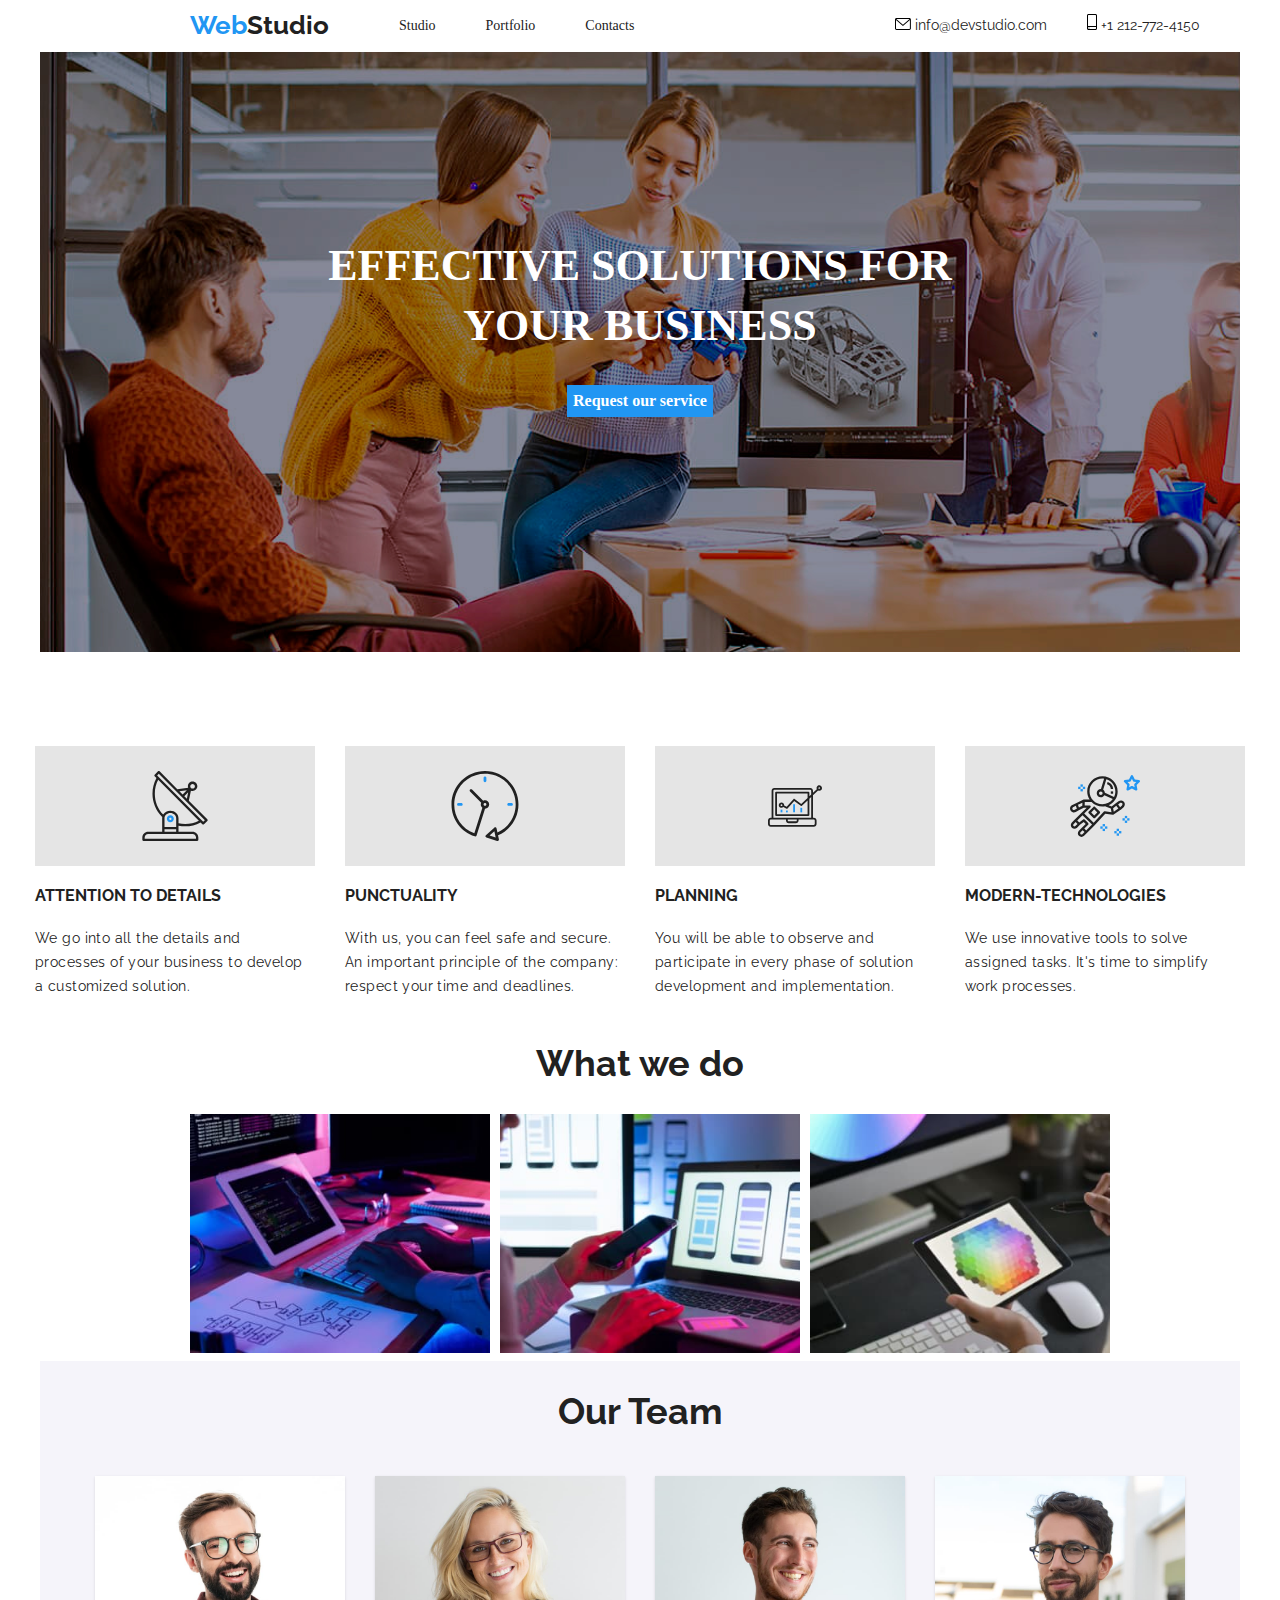
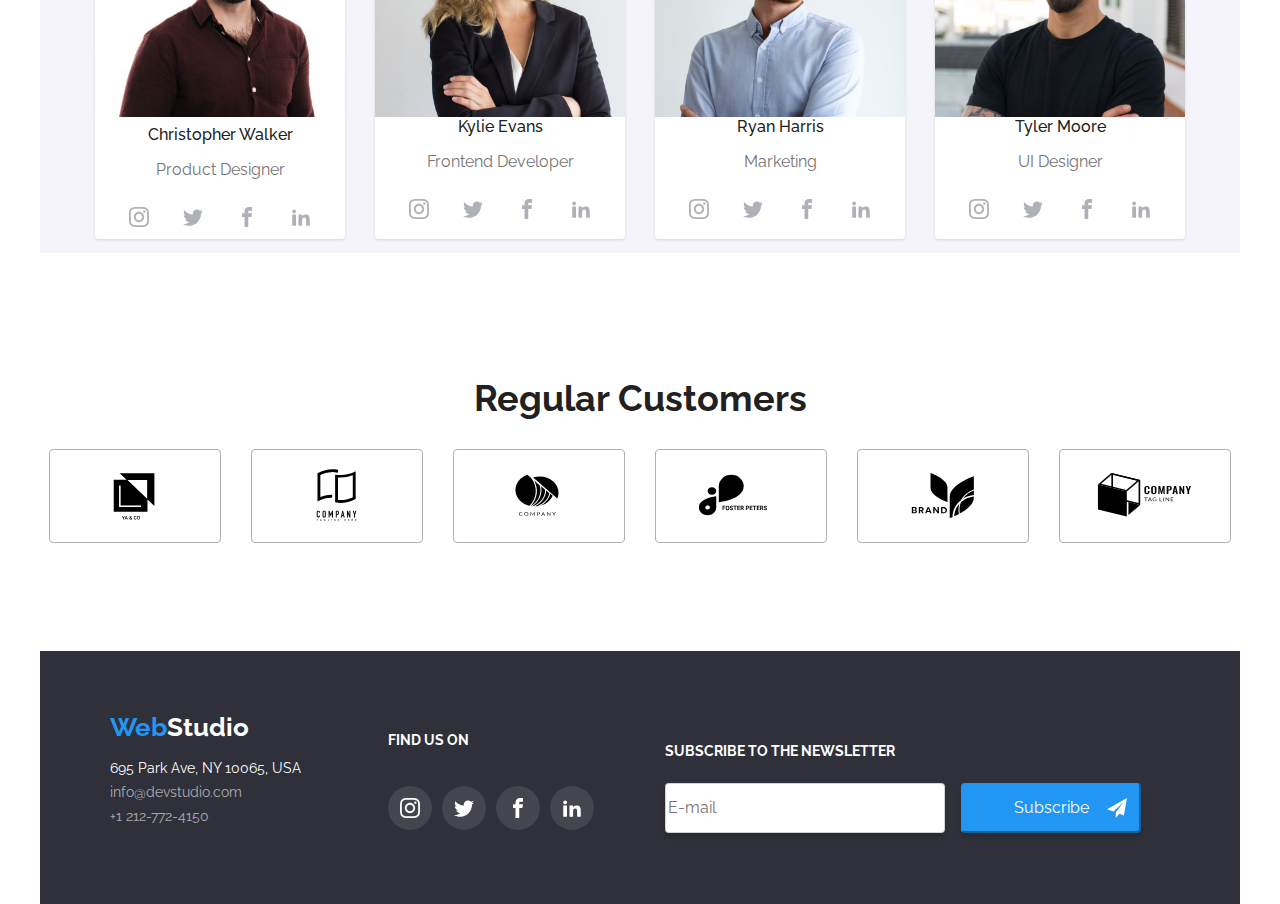
<file: index.html>
<!DOCTYPE html>
<html lang="en">
  <head>
    <title>homework</title>
    <link
      rel="stylesheet"
      href="https://cdnjs.cloudflare.com/ajax/libs/modern-normalize/1.0.0/modern-normalize.min.css"
    />
    <link rel="stylesheet" href="css/style.css" />
    <link rel="preconnect" href="https://fonts.googleapis.com" />
    <link rel="preconnect" href="https://fonts.gstatic.com" crossorigin />
    <link
      href="https://fonts.googleapis.com/css2?family=Raleway:wght@400;500;700;900&display=swap"
      rel="stylesheet"
    />
  </head>

  <body>
    <div class="modal is-hidden" data-modal>
      <div class="inner-modal">
        <button type="button" class="close-modal" data-modal-close><svg class="close-icon">
          <use href="./images/symbol-defs.svg#icon-close"></use></svg></button>
          <h3 class="form-title">
            Leave your information and we'll call you back
          </h3>
          <form class="contact-form" autocomplete="off">
            <div class="label-box">
              <label>Name
                <input class="contact-form-input" type="text" name="name">
                <svg class="form-icon"><use href="./images/symbol-defs.svg#icon-person"></use></svg>
              </label>
            </div>
            <div class="label-box">
              <label>Telephone
                <input class="contact-form-input" type="tel" name="phone">
                <svg class="form-icon"><use href="./images/symbol-defs.svg#icon-phone"></use></svg>
              </label>
            </div>  
            <div class="label-box">
              <label>E-mail
                <input class="contact-form-input" type="email" name="e-mail">
                <svg class="form-icon"><use href="./images/symbol-defs.svg#icon-email"></use>
                </svg>
              </label>
            </div>
            <div class="label-box">
              <label> Comments
                <textarea name="comments" placeholder="Enter the text"></textarea>
              </label>
            </div>
          </form>
          <div>
            <label class="form-agreement"> <input  class="checkbox"type="checkbox" name="agreement" checked>
              <span class="checkbox-replace"><svg class="checkbox-vector"><use href="./images/symbol-defs.svg#icon-vector"></use></svg></span>I agree with the letter and accept the <a  href="#" class="form-link">Terms and Conditions</a>
            </label>
          </div>
          <div class="box-button">
          <button class="form-button" type="submit">Send</button>
        </div>
      </div>
      
    </div>
    <header class="page-header">
      <nav class="main-nav"> 
        <div class="header-left">
          <a href="index.html" class="logo link"><span class="logo-highlight">Web</span>Studio</a>
          <ul class="unstyled-list horizontal-list contact-list">
            <li class="menu-item"><a class="main-nav-link link" href="index.html">Studio</a></li>
            <li class="menu-item">
              <a class="main-nav-link link" href="portfolio.html">Portfolio </a>
            </li>
            <li class="menu-item"><a class="main-nav-link link" href="index.html">Contacts</a></li>
          </ul>
        </div>
        <div class="header-right">
          <ul class="contact-list unstyled-list horizontal-list contact-list">  
            <div class="header-email">
              <li class="contact-list-item">  
                <svg class="contact-icon" width="16" height="12">
                  <use href="./images/symbol-defs.svg#icon-envelope"></use>
                </svg> 
              </li>
              <li class="contact-list-item">
                <a class="contact-nav-link link" href="mailto:info@devstudio.com">info@devstudio.com</a>
              </li>
            </div>
            <div class="header-phone">
              <li class="contact-list-item">
                <svg class="contact-icon" width="10" height="16">
                  <use href="./images/symbol-defs.svg#icon-smartphone"></use>
                </svg>
              
              </li>
              <li class="contact-list-item">
                <a class="contact-nav-link link" href="tel:+12127724150">+1 212-772-4150</a>
              </li>
          </div>
          </ul>
        </div>  
      </nav> 
    </header>
    
    <main>
      <!--Hero section-->
      <section class="hero-section hero-section-title"></section>
        <div class="hero-box">
          <h1 class="hero-title">
            EFFECTIVE SOLUTIONS FOR <br />
            YOUR BUSINESS
          </h1>
          <button class="hero-button button" type="button" data-modal-open>Request our service</button>
        </div>
      </section>
      <!--About section-->
      <section class="about-section">
        <div class="about-section-box">
          <div class="about-section-top">
            <ul class="about-list">
              <div class="text-boxes">
                <div class="background-icon">
                  <svg class="about-icon" widh="65" height="70">
                    <use href="./images/symbol-defs.svg#icon-antenna"></use>
                  </svg>
                </div>
                <li class="about-items">
                  <h3 class="about-subtitle">ATTENTION TO DETAILS</h3>
                  <p class="about-text">
                    We go into all the details and processes of your business to develop a customized
                    solution.
                  </p>
                </li>
              </div>
              <div class="text-boxes">
                <div class="background-icon">
                  <svg class="about-icon" widh="67" height="70">
                    <use href="./images/symbol-defs.svg#icon-clock"></use>
                  </svg>
                </div>
                <li class="about-items">
                  <h3 class="about-subtitle">PUNCTUALITY</h3>
                  <p class="about-text">
                    With us, you can feel safe and secure. <br />
                    An important principle of the company: respect your time and deadlines.
                  </p>
                </li>
              </div>
              <div class="text-boxes">
                <div class="background-icon">
                  <svg class="about-icon" widh="70" height="54">
                    <use href="./images/symbol-defs.svg#icon-diagram"></use>
                  </svg>
                </div>
                <li class="about-items">
                  <h3 class="about-subtitle">PLANNING</h3>
                  <p class="about-text">
                    You will be able to observe and participate in every phase of solution development
                    and implementation.
                  </p>
                </li>
              </div>
              <div class="text-boxes">
                <div class="background-icon">
                  <svg class="about-icon" widh="70" height="70">
                    <use href="./images/symbol-defs.svg#icon-astronaut"></use>
                  </svg>
                </div>
                <li class="about-items">
                  <h3 class="about-subtitle">MODERN-TECHNOLOGIES</h3>
                  <p class="about-text">
                    We use innovative tools to solve assigned tasks. It's time to simplify work
                    processes.
                  </p>
                </li>
              </div>
            </ul>
          </div>
          <div class="about-section-bottom">
            <h2 class="section-title">What we do</h2>
            <ul class="about-list unstyled-list">
              <li class="about-items">
                <img width="300px" src="images/business01.jpg" alt="working space 01" />
              </li>
              <li class="about-items">
                <img width="300px" src="images/business02.jpg" alt="working space 02" />
              </li>
              <li class="about-items">
                <img width="300px" src="images/business03.jpg" alt="working space 03" />
              </li>
            </ul>
          </div>
        </div> 
      </section>

      <!--Our team section-->
      <section class="our-team-section"></section>  
        <div class="our-team-box">
          <h2 class="section-title">Our Team</h2>
          <ul class="our-team-list unstyled-list horizontal-list">
            <li class="our-team-items">
              <img
                class="no-gap"
                width="250px"
                src="images/Christopher_Walker.jpg"
                alt="Christopher Walker at work"
              />
              <div class="photo-footer">
                <h4 class="our-team-subtitle">Christopher Walker</h4>
                <p class="our-team-text">Product Designer</p>
                <ul class="unstyled-list social-list">
                  <li class="social-list-item">
                    <a href="#" target="_blank" class="social-link">
                      <svg class="social-icon">
                        <use href="./images/symbol-defs.svg#icon-instagram"></use>
                      </svg>
                    </a>
                  </li>
                  <li class="social-list-item">
                    <a href="#" target="_blank" class="social-link">
                      <svg class="social-icon">
                        <use href="./images/symbol-defs.svg#icon-twitter"></use>
                      </svg>
                    </a>
                  </li>
                  <li class="social-list-item">
                    <a href="#" target="_blank" class="social-link">
                      <svg class="social-icon">
                        <use href="./images/symbol-defs.svg#icon-facebook"></use>
                      </svg>
                    </a>
                  </li>
                  <li class="social-list-item">
                    <a href="#" target="_blank" class="social-link">
                      <svg class="social-icon">
                        <use href="./images/symbol-defs.svg#icon-linkedin"></use>
                      </svg>
                    </a>
                  </li>
                </ul>
              </div>
            </li>
            <li class="our-team-items">
              <img
                class="our-team-image no-gap"
                width="250px"
                src="images/Kylie_Evans.jpg"
                alt="Kylie Evans at work"
              />
              <div class="photo-footer">
                <h4 class="our-team-subtitle">Kylie Evans</h4>
                <p class="our-team-text">Frontend Developer</p>
                <ul class="unstyled-list social-list">
                  <li class="social-list-item">
                    <a href="#" target="_blank" class="social-link">
                      <svg class="social-icon">
                        <use href="./images/symbol-defs.svg#icon-instagram"></use>
                      </svg>
                    </a>
                  </li>
                  <li class="social-list-item">
                    <a href="#" target="_blank" class="social-link">
                      <svg class="social-icon">
                        <use href="./images/symbol-defs.svg#icon-twitter"></use>
                      </svg>
                    </a>
                  </li>
                  <li class="social-list-item">
                    <a href="#" target="_blank" class="social-link">
                      <svg class="social-icon">
                        <use href="./images/symbol-defs.svg#icon-facebook"></use>
                      </svg>
                    </a>
                  </li>
                  <li class="social-list-item">
                    <a href="#" target="_blank" class="social-link">
                      <svg class="social-icon">
                        <use href="./images/symbol-defs.svg#icon-linkedin"></use>
                      </svg>
                    </a>
                  </li>
                </ul>
              </div>
            </li>
            <li class="our-team-items">
              <img
                class="our-team-image no-gap"
                width="250px"
                src="images/Ryan_Harris.jpg"
                alt="Ryan Harris at work"
              />
              <div class="photo-footer">
                <h4 class="our-team-subtitle">Ryan Harris</h4>
                <p class="our-team-text">Marketing</p>
                <ul class="unstyled-list social-list">
                  <li class="social-list-item">
                    <a href="#" target="_blank" class="social-link">
                      <svg class="social-icon">
                        <use href="./images/symbol-defs.svg#icon-instagram"></use>
                      </svg>
                    </a>
                  </li>
                  <li class="social-list-item">
                    <a href="#" target="_blank" class="social-link">
                      <svg class="social-icon">
                        <use href="./images/symbol-defs.svg#icon-twitter"></use>
                      </svg>
                    </a>
                  </li>
                  <li class="social-list-item">
                    <a href="#" target="_blank" class="social-link">
                      <svg class="social-icon">
                        <use href="./images/symbol-defs.svg#icon-facebook"></use>
                      </svg>
                    </a>
                  </li>
                  <li class="social-list-item">
                    <a href="#" target="_blank" class="social-link">
                      <svg class="social-icon">
                        <use href="./images/symbol-defs.svg#icon-linkedin"></use>
                      </svg>
                    </a>
                  </li>
                </ul>
              </div>
            </li>
            <li class="our-team-items">
              <img
                class="our-team-image no-gap"
                width="250px"
                src="images/Tyler_Moore.jpg"
                alt="Tyler Moore at work"
              />
              <div class="photo-footer">
                <h4 class="our-team-subtitle">Tyler Moore</h4>
                <p class="our-team-text">UI Designer</p>
                <ul class="unstyled-list social-list">
                  <li class="social-list-item">
                    <a href="#" target="_blank" class="social-link">
                      <svg class="social-icon">
                        <use href="./images/symbol-defs.svg#icon-instagram"></use>
                      </svg>
                    </a>
                  </li>
                  <li class="social-list-item">
                    <a href="#" target="_blank" class="social-link">
                      <svg class="social-icon">
                        <use href="./images/symbol-defs.svg#icon-twitter"></use>
                      </svg>
                    </a>
                  </li>
                  <li class="social-list-item">
                    <a href="#" target="_blank" class="social-link">
                      <svg class="social-icon">
                        <use href="./images/symbol-defs.svg#icon-facebook"></use>
                      </svg>
                    </a>
                  </li>
                  <li class="social-list-item">
                    <a href="#" target="_blank" class="social-link">
                      <svg class="social-icon">
                        <use href="./images/symbol-defs.svg#icon-linkedin"></use>
                      </svg>
                    </a>
                  </li>
                </ul>
              </div>
            </li>
          </ul>
        </div>
      </section>
      
      <section class="customer-section">
        <div class="customer-box">
          <h2 class="section-title">Regular Customers</h2>
          <ul class="customer-list unstyled-list">
            <li class="customer-item">
              <svg class="customer-icon">
                <use href="./images/symbol-defs.svg#icon-logo1"></use>
              </svg>
            </li>
            <li class="customer-item">
              <svg class="customer-icon">
                <use href="./images/symbol-defs.svg#icon-logo2"></use>
              </svg>
            </li>
            <li class="customer-item">
              <svg class="customer-icon">
                <use href="./images/symbol-defs.svg#icon-logo3"></use>
              </svg>
            </li>
            <li class="customer-item">
              <svg class="customer-icon">
                <use href="./images/symbol-defs.svg#icon-logo4"></use>
              </svg>
            </li>
            <li class="customer-item">
              <svg class="customer-icon">
                <use href="./images/symbol-defs.svg#icon-logo5"></use>
              </svg>
            </li>
            <li class="customer-item">
              <svg class="customer-icon">
                <use href="./images/symbol-defs.svg#icon-logo6"></use>
              </svg>
            </li>
          </ul>
        </div>
      </section>
    </main>
    
    <footer class="page-footer index-page-footer">
      <address class="footer-adress">
        <div class="footer-left">
          <a class="link logo logo-footer" href="index.html"><span class="logo-highlight">Web</span>Studio</a>
            <ul class="unstyled-list">
              <li>
                <a class="link adress-link" href="https://goo.gl/maps/ijt83v16eL8JcMWo8" target="_blank">695 Park Ave, NY 10065, USA</a>
              </li>
              <li>
                <a class="link contacts-link" href="mailto:info@devstudio.com">info@devstudio.com</a>
              </li>
              <li>
                <a class="link contacts-link" href="tel:+12127724150">+1 212-772-4150</a>
              </li>
            </ul>
        </div>
        <div class="footer-center">
            <h4 class="footer-subtitle">FIND US ON</h4>
            <ul class="unstyled-list social-list">
            <li class="social-list-item">
              <a href="#" target="_blank" class="footer-social-link">
                <svg class="social-icon"><use href="./images/symbol-defs.svg#icon-instagram"></use></svg>
              </a>
            </li>
            <li class="social-list-item ">
              <a href="#" target="_blank" class="footer-social-link">
                <svg class="social-icon"><use href="./images/symbol-defs.svg#icon-twitter"></use></svg>
              </a>
            </li>              <li class="social-list-item">
              <a href="#" target="_blank" class="footer-social-link">
                <svg class="social-icon"><use href="./images/symbol-defs.svg#icon-facebook"></use></svg>
              </a>
            </li>
            <li class="social-list-item">
              <a href="#" target="_blank" class="footer-social-link">
                  <svg class="social-icon"><use href="./images/symbol-defs.svg#icon-linkedin"></use></svg>
              </a>
            </li>
          </ul>
        </div>
        <div class="footer-right">
          <div class="subscribe">
            <h4 class="social-title">
              SUBSCRIBE TO THE NEWSLETTER
            </h4>
            <input class="email-section" type="email" name="e-mail" placeholder="E-mail">
            <button  class="form-button-footer" type="submit"> Subscribe
            <svg class="email-icon"><use href="./images/symbol-defs.svg#icon-send">
            </use></svg></button>
          </div> 
        </div>
      </address>
    </footer>
    <script src="./js/modal.js"></script>
  </body>
</html>
</file>
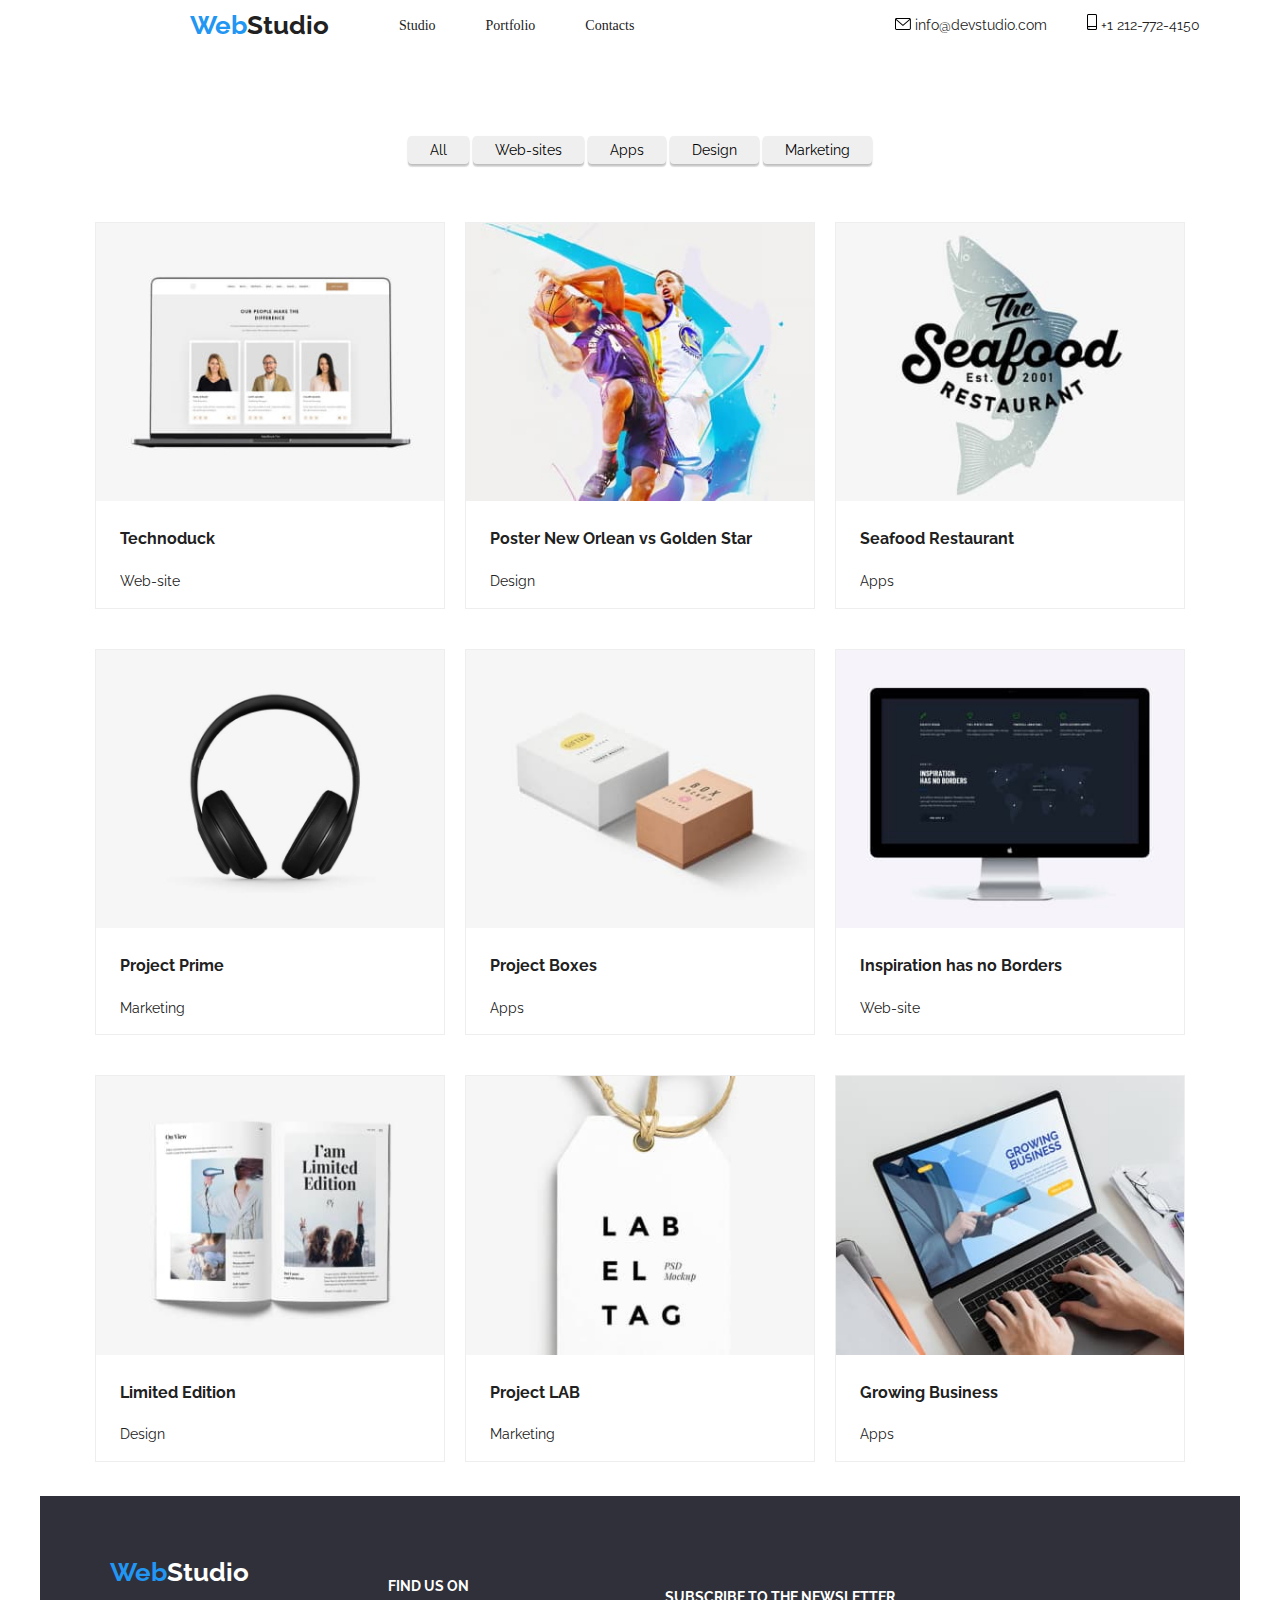
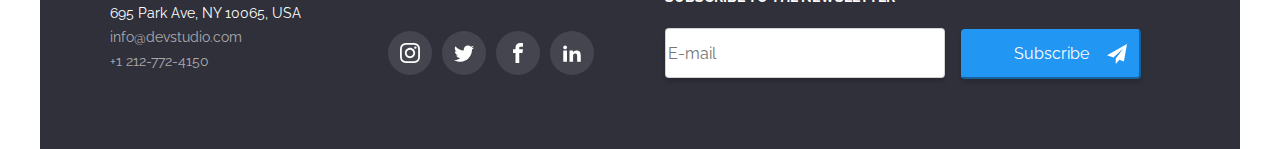
<file: portfolio.html>
<!DOCTYPE html>
<html lang="en">
  <head>
    <title>homework</title>
    <link
      rel="stylesheet"
      href="https://cdnjs.cloudflare.com/ajax/libs/modern-normalize/1.0.0/modern-normalize.min.css"
    />
    <link rel="stylesheet" href="css/style.css" />
    <link rel="preconnect" href="https://fonts.googleapis.com" />
    <link rel="preconnect" href="https://fonts.gstatic.com" crossorigin />
    <link
      href="https://fonts.googleapis.com/css2?family=Raleway:wght@400;500;700;900&display=swap"
      rel="stylesheet"
    />
  </head>

  <body>
    <header class="page-header">
      <nav class="main-nav"> 
        <div class="header-left">
          <a href="index.html" class="logo link"><span class="logo-highlight">Web</span>Studio</a>
          <ul class="unstyled-list horizontal-list contact-list">
            <li class="menu-item"><a class="main-nav-link link" href="index.html">Studio</a></li>
            <li class="menu-item">
              <a class="main-nav-link link" href="portfolio.html">Portfolio </a>
            </li>
            <li class="menu-item"><a class="main-nav-link link" href="index.html">Contacts</a></li>
          </ul>
        </div>
        <div class="header-right">
          <ul class="contact-list unstyled-list horizontal-list contact-list">  
            <div class="header-email">
              <li class="contact-list-item">  
                <svg class="smartphone-icon" width="16" height="12">
                  <use href="./images/symbol-defs.svg#icon-envelope"></use>
                </svg> 
              </li>
              <li class="contact-list-item">
                <a class="contact-nav-link link" href="mailto:info@devstudio.com">info@devstudio.com</a>
              </li>
            </div>
            <div class="header-phone">
              <li class="contact-list-item">
                <svg class="contact-icon" width="10" height="16">
                  <use href="./images/symbol-defs.svg#icon-smartphone"></use>
                </svg>
              
              </li>
              <li class="contact-list-item">
                <a class="contact-nav-link link" href="tel:+12127724150">+1 212-772-4150</a>
              </li>
          </div>
          </ul>
        </div>  
      </nav> 
    </header>
    <main>
      <section class="product-section">
        <div class="product-container">
          <div class="product-button">
            <ul class="unstyled-list horizontal-list">
              <li><button class="page-button" type="button">All</button></li>
              <li><button class="page-button" type="button">Web-sites</button></li>
              <li><button class="page-button" type="button">Apps</button></li>
              <li><button class="page-button" type="button">Design</button></li>
              <li><button class="page-button" type="button">Marketing</button></li>
            </ul>
          </div> 
            <ul class="product-list">
              <li class="product-list-item">
                <div class="product-box">
                  <div class="overlay">
                    <p class="overlay-text">Technoduck is a state-of-the-art coronavirus distribution platform. Companies use this platform for digital espionage and attacks on competitors' secure servers.</p>
                  </div>
                    <img width="350px" src="images/technoduck.jpg" alt="Technoduck" />
                    <h3 class="product-title">Technoduck</h3>
                    <p class="product-description">Web-site</p>
                </div>
              </li>
              <li class="product-list-item">
                <div class="product-box">
                  <div class="overlay">
                    <p class="overlay-text">Technoduck is a state-of-the-art coronavirus distribution platform. Companies use this platform for digital espionage and attacks on competitors' secure servers.</p>
                  </div>
                  <img width="350px" src="images/poster.jpg" alt="Poster New Orlean vs Golden Star" />
                  <h3 class="product-title">Poster New Orlean vs Golden Star</h3>
                  <p class="product-description">Design</p>
                </div>
              </li>
              <li class="product-list-item">
                <div class="product-box">
                  <div class="overlay">
                    <p class="overlay-text">Technoduck is a state-of-the-art coronavirus distribution platform. Companies use this platform for digital espionage and attacks on competitors' secure servers.</p>
                  </div>
                  <img width="350px" src="images/seafood_restaurant.jpg" alt="Seafood Restaurant" />
                  <h3 class="product-title">Seafood Restaurant</h3>
                  <p class="product-description">Apps</p>
                </div>
                </li>
              <li class="product-list-item">
                <div class="product-box">
                  <div class="overlay">
                    <p class="overlay-text">Technoduck is a state-of-the-art coronavirus distribution platform. Companies use this platform for digital espionage and attacks on competitors' secure servers.</p>
                  </div>
                  <img width="350px" src="images/project_prime.jpg" alt="Project Prime" />
                  <h3 class="product-title">Project Prime</h3>
                  <p class="product-description">Marketing</p>
                </div>
              </li>
              <li class="product-list-item">
                <div class="product-box">
                  <div class="overlay">
                    <p class="overlay-text">Technoduck is a state-of-the-art coronavirus distribution platform. Companies use this platform for digital espionage and attacks on competitors' secure servers.</p>
                  </div>
                  <img width="350px" src="images/project_boxes.jpg" alt="Project Boxes" />
                  <h3 class="product-title">Project Boxes</h3>
                  <p class="product-description">Apps</p>
                </div>
              </li>
              <li class="product-list-item">
                <div class="product-box">
                  <div class="overlay">
                    <p class="overlay-text">Technoduck is a state-of-the-art coronavirus distribution platform. Companies use this platform for digital espionage and attacks on competitors' secure servers.</p>
                  </div>
                  <img width="350px" src="images/inspiration.jpg" alt="Inspiration has no Borders" />
                  <h3 class="product-title">Inspiration has no Borders</h3>
                  <p class="product-description">Web-site</p>
                </div>
              </li>
              <li class="product-list-item">
                <div class="product-box">
                  <div class="overlay">
                    <p class="overlay-text">Technoduck is a state-of-the-art coronavirus distribution platform. Companies use this platform for digital espionage and attacks on competitors' secure servers.</p>
                  </div>
                  <img width="350px" src="images/limited_edition.jpg" alt="Limited Edition" />
                  <h3 class="product-title">Limited Edition</h3>
                  <p class="product-description">Design</p>
                </div>
                </li>
              <li class="product-list-item">
                <div class="product-box">
                  <div class="overlay">
                    <p class="overlay-text">Technoduck is a state-of-the-art coronavirus distribution platform. Companies use this platform for digital espionage and attacks on competitors' secure servers.</p>
                  </div>
                  <img width="350px" src="images/project_lab.jpg" alt="Project LAB" />
                  <h3 class="product-title">Project LAB</h3>
                  <p class="product-description">Marketing</p>
                </div>
              </li>
              <li class="product-list-item">
                <div class="product-box">
                  <div class="overlay">
                    <p class="overlay-text">Technoduck is a state-of-the-art coronavirus distribution platform. Companies use this platform for digital espionage and attacks on competitors' secure servers.</p>
                  </div>
                  <img width="350px" src="images/growing_business.jpg" alt="Growing Business" />
                  <h3 class="product-title">Growing Business</h3>
                <p class="product-description">Apps</p>
              </div>
            </li>
          </ul>
        </div>  
      </section>
    </main>

    <footer class="page-footer index-page-footer">
      <address class="footer-adress">
        <div class="footer-left">
          <a class="link logo logo-footer" href="index.html"><span class="logo-highlight">Web</span>Studio</a>
            <ul class="unstyled-list">
              <li>
                <a class="link adress-link" href="https://goo.gl/maps/ijt83v16eL8JcMWo8" target="_blank">695 Park Ave, NY 10065, USA</a>
              </li>
              <li>
                <a class="link contacts-link" href="mailto:info@devstudio.com">info@devstudio.com</a>
              </li>
              <li>
                <a class="link contacts-link" href="tel:+12127724150">+1 212-772-4150</a>
              </li>
            </ul>
        </div>
        <div class="footer-center">
            <h4 class="footer-subtitle">FIND US ON</h4>
            <ul class="unstyled-list social-list">
            <li class="social-list-item">
              <a href="#" target="_blank" class="footer-social-link">
                <svg class="social-icon"><use href="./images/symbol-defs.svg#icon-instagram"></use></svg>
              </a>
            </li>
            <li class="social-list-item ">
              <a href="#" target="_blank" class="footer-social-link">
                <svg class="social-icon"><use href="./images/symbol-defs.svg#icon-twitter"></use></svg>
              </a>
            </li>              <li class="social-list-item">
              <a href="#" target="_blank" class="footer-social-link">
                <svg class="social-icon"><use href="./images/symbol-defs.svg#icon-facebook"></use></svg>
              </a>
            </li>
            <li class="social-list-item">
              <a href="#" target="_blank" class="footer-social-link">
                  <svg class="social-icon"><use href="./images/symbol-defs.svg#icon-linkedin"></use></svg>
              </a>
            </li>
          </ul>
        </div>
        <div class="footer-right">
          <div class="subscribe">
            <h4 class="social-title">
              SUBSCRIBE TO THE NEWSLETTER
            </h4>
            <input class="email-section" type="email" name="e-mail" placeholder="E-mail">
            <button  class="form-button-footer" type="submit"> Subscribe
            <svg class="email-icon"><use href="./images/symbol-defs.svg#icon-send">
            </use></svg></button>
          </div> 
        </div>
      </address>
    </footer>
    <script src="./js/modal.js"></script>
  </body>
</html>
</file>
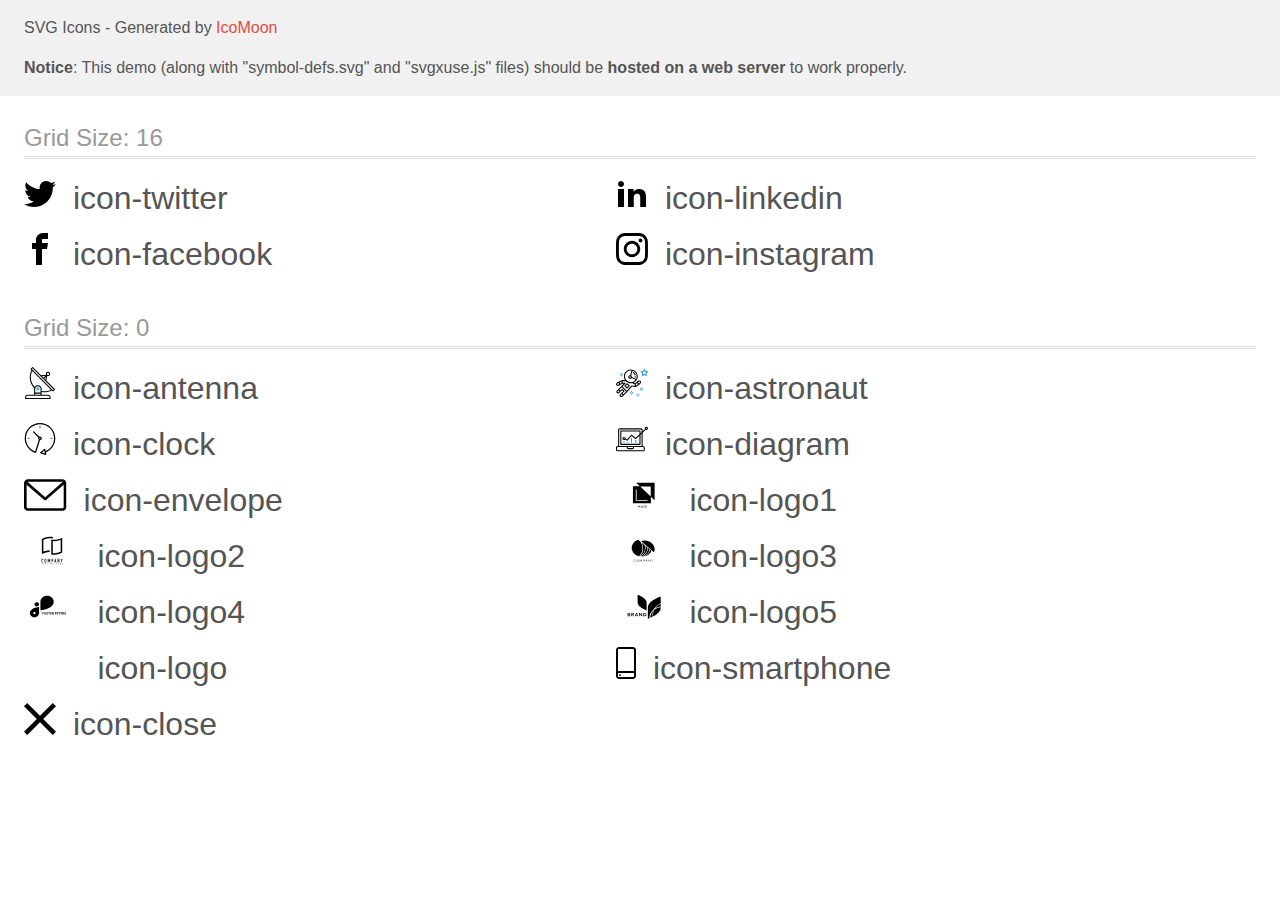
<file: images/demo-external-svg.html>
<!doctype html>
<html>
<head>
    <title>IcoMoon - SVG Icons</title>
    <meta charset="utf-8">
    <meta name="viewport" content="width=device-width, initial-scale=1">
    <link rel="stylesheet" href="demo-files/demo.css">
    <link rel="stylesheet" href="style.css">
</head>
<body>
<header class="bgc1 clearfix">
<div class="mhl">
    <p>SVG Icons - Generated by <a href="https://icomoon.io/app">IcoMoon</a></p><p><strong>Notice</strong>: This demo (along with "symbol-defs.svg" and "svgxuse.js" files) should be <b>hosted on a web server</b> to work properly.</p>
</div>
</header>
    <div class="clearfix mhl ptl">
        <h1 class="mvm mtn fgc1">Grid Size: 16</h1>
        <div class="glyph fs1">
            <div class="clearfix pbs">
                <svg class="icon icon-twitter"><use xlink:href="symbol-defs.svg#icon-twitter"></use></svg><span class="name"> icon-twitter</span>
            </div>
        </div>
        <div class="glyph fs1">
            <div class="clearfix pbs">
                <svg class="icon icon-linkedin"><use xlink:href="symbol-defs.svg#icon-linkedin"></use></svg><span class="name"> icon-linkedin</span>
            </div>
        </div>
        <div class="glyph fs1">
            <div class="clearfix pbs">
                <svg class="icon icon-facebook"><use xlink:href="symbol-defs.svg#icon-facebook"></use></svg><span class="name"> icon-facebook</span>
            </div>
        </div>
        <div class="glyph fs1">
            <div class="clearfix pbs">
                <svg class="icon icon-instagram"><use xlink:href="symbol-defs.svg#icon-instagram"></use></svg><span class="name"> icon-instagram</span>
            </div>
        </div>
  </div>
    <div class="clearfix mhl ptl">
        <h1 class="mvm mtn fgc1">Grid Size: 0</h1>
        <div class="glyph fs2">
            <div class="clearfix pbs">
                <svg class="icon icon-antenna"><use xlink:href="symbol-defs.svg#icon-antenna"></use></svg><span class="name"> icon-antenna</span>
            </div>
        </div>
        <div class="glyph fs2">
            <div class="clearfix pbs">
                <svg class="icon icon-astronaut"><use xlink:href="symbol-defs.svg#icon-astronaut"></use></svg><span class="name"> icon-astronaut</span>
            </div>
        </div>
        <div class="glyph fs2">
            <div class="clearfix pbs">
                <svg class="icon icon-clock"><use xlink:href="symbol-defs.svg#icon-clock"></use></svg><span class="name"> icon-clock</span>
            </div>
        </div>
        <div class="glyph fs2">
            <div class="clearfix pbs">
                <svg class="icon icon-diagram"><use xlink:href="symbol-defs.svg#icon-diagram"></use></svg><span class="name"> icon-diagram</span>
            </div>
        </div>
        <div class="glyph fs2">
            <div class="clearfix pbs">
                <svg class="icon icon-envelope"><use xlink:href="symbol-defs.svg#icon-envelope"></use></svg><span class="name"> icon-envelope</span>
            </div>
        </div>
        <div class="glyph fs2">
            <div class="clearfix pbs">
                <svg class="icon icon-logo1"><use xlink:href="symbol-defs.svg#icon-logo1"></use></svg><span class="name"> icon-logo1</span>
            </div>
        </div>
        <div class="glyph fs2">
            <div class="clearfix pbs">
                <svg class="icon icon-logo2"><use xlink:href="symbol-defs.svg#icon-logo2"></use></svg><span class="name"> icon-logo2</span>
            </div>
        </div>
        <div class="glyph fs2">
            <div class="clearfix pbs">
                <svg class="icon icon-logo3"><use xlink:href="symbol-defs.svg#icon-logo3"></use></svg><span class="name"> icon-logo3</span>
            </div>
        </div>
        <div class="glyph fs2">
            <div class="clearfix pbs">
                <svg class="icon icon-logo4"><use xlink:href="symbol-defs.svg#icon-logo4"></use></svg><span class="name"> icon-logo4</span>
            </div>
        </div>
        <div class="glyph fs2">
            <div class="clearfix pbs">
                <svg class="icon icon-logo5"><use xlink:href="symbol-defs.svg#icon-logo5"></use></svg><span class="name"> icon-logo5</span>
            </div>
        </div>
        <div class="glyph fs2">
            <div class="clearfix pbs">
                <svg class="icon icon-logo"><use xlink:href="symbol-defs.svg#icon-logo"></use></svg><span class="name"> icon-logo</span>
            </div>
        </div>
        <div class="glyph fs2">
            <div class="clearfix pbs">
                <svg class="icon icon-smartphone"><use xlink:href="symbol-defs.svg#icon-smartphone"></use></svg><span class="name"> icon-smartphone</span>
            </div>
        </div>
        <div class="glyph fs2">
            <div class="clearfix pbs">
                <svg class="icon icon-close"><use xlink:href="symbol-defs.svg#icon-close"></use></svg><span class="name"> icon-close</span>
            </div>
        </div>
  </div>
<script defer src="svgxuse.js"></script>
</body>
</html>
</file>
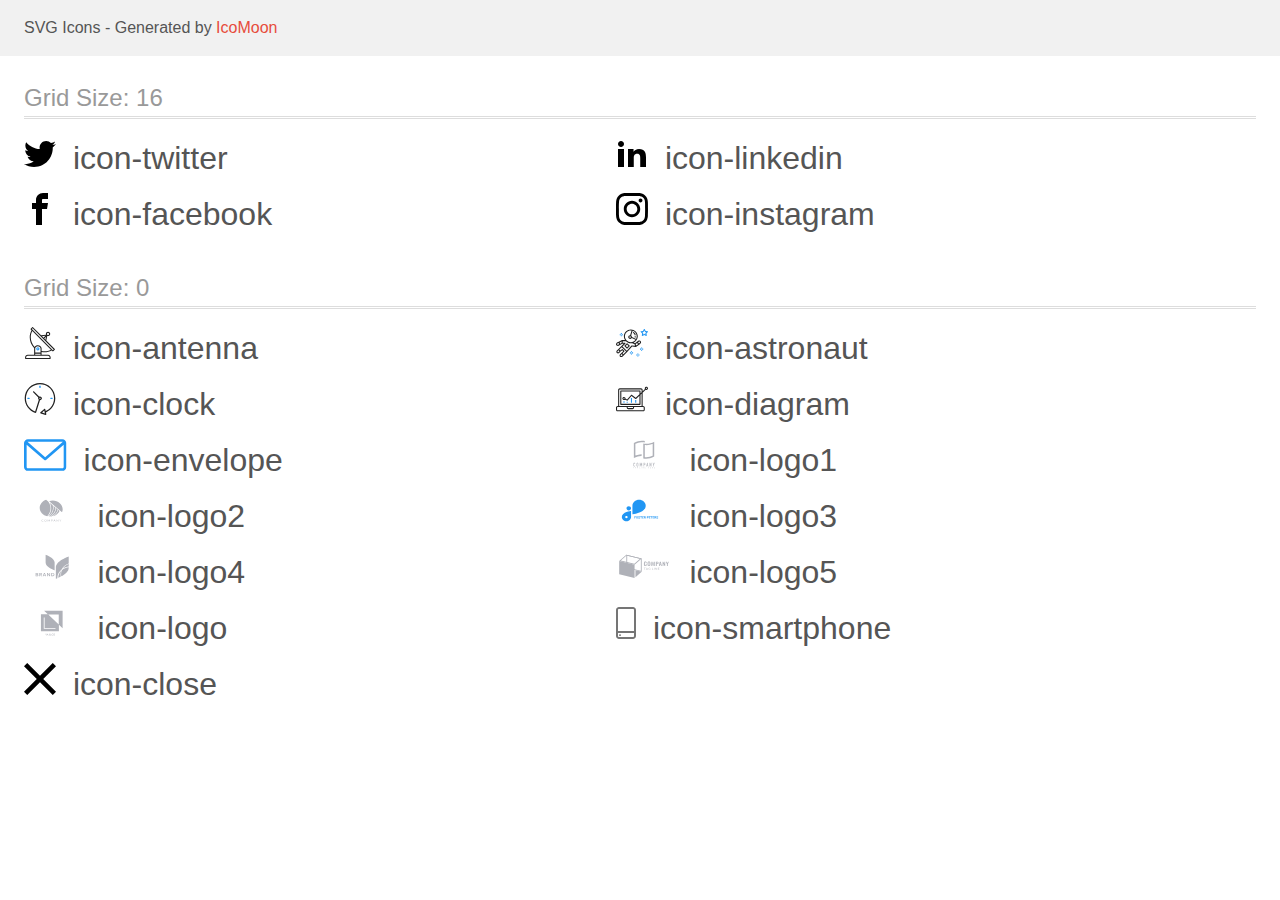
<file: images/demo.html>
<!doctype html>
<html>
<head>
    <title>IcoMoon - SVG Icons</title>
    <meta charset="utf-8">
    <meta name="viewport" content="width=device-width, initial-scale=1">
    <link rel="stylesheet" href="demo-files/demo.css">
    <link rel="stylesheet" href="style.css">
</head>
<body>
<svg aria-hidden="true" style="position: absolute; width: 0; height: 0; overflow: hidden;" version="1.1" xmlns="http://www.w3.org/2000/svg" xmlns:xlink="http://www.w3.org/1999/xlink">
<defs>
<symbol id="icon-twitter" viewBox="0 0 32 32">
<path d="M32 7.075c-1.175 0.525-2.444 0.875-3.769 1.031 1.356-0.813 2.394-2.1 2.887-3.631-1.269 0.75-2.675 1.3-4.169 1.594-1.2-1.275-2.906-2.069-4.794-2.069-3.625 0-6.563 2.938-6.563 6.563 0 0.512 0.056 1.012 0.169 1.494-5.456-0.275-10.294-2.888-13.531-6.862-0.563 0.969-0.887 2.1-0.887 3.3 0 2.275 1.156 4.287 2.919 5.463-1.075-0.031-2.087-0.331-2.975-0.819 0 0.025 0 0.056 0 0.081 0 3.181 2.263 5.838 5.269 6.437-0.55 0.15-1.131 0.231-1.731 0.231-0.425 0-0.831-0.044-1.237-0.119 0.838 2.606 3.263 4.506 6.131 4.563-2.25 1.762-5.075 2.813-8.156 2.813-0.531 0-1.050-0.031-1.569-0.094 2.913 1.869 6.362 2.95 10.069 2.95 12.075 0 18.681-10.006 18.681-18.681 0-0.287-0.006-0.569-0.019-0.85 1.281-0.919 2.394-2.075 3.275-3.394z"></path>
</symbol>
<symbol id="icon-linkedin" viewBox="0 0 32 32">
<path d="M12 12h5.535v2.837h0.079c0.77-1.381 2.655-2.837 5.464-2.837 5.842 0 6.922 3.637 6.922 8.367v9.633h-5.769v-8.54c0-2.037-0.042-4.657-3.001-4.657-3.005 0-3.463 2.218-3.463 4.509v8.688h-5.767v-18z"></path>
<path d="M2 12h6v18h-6v-18z"></path>
<path d="M8 7c0 1.657-1.343 3-3 3s-3-1.343-3-3c0-1.657 1.343-3 3-3s3 1.343 3 3z"></path>
</symbol>
<symbol id="icon-facebook" viewBox="0 0 32 32">
<path d="M19 6h5v-6h-5c-3.86 0-7 3.14-7 7v3h-4v6h4v16h6v-16h5l1-6h-6v-3c0-0.542 0.458-1 1-1z"></path>
</symbol>
<symbol id="icon-instagram" viewBox="0 0 32 32">
<path d="M16 2.881c4.275 0 4.781 0.019 6.462 0.094 1.563 0.069 2.406 0.331 2.969 0.55 0.744 0.288 1.281 0.638 1.837 1.194 0.563 0.563 0.906 1.094 1.2 1.838 0.219 0.563 0.481 1.412 0.55 2.969 0.075 1.688 0.094 2.194 0.094 6.463s-0.019 4.781-0.094 6.463c-0.069 1.563-0.331 2.406-0.55 2.969-0.288 0.744-0.637 1.281-1.194 1.837-0.563 0.563-1.094 0.906-1.837 1.2-0.563 0.219-1.413 0.481-2.969 0.55-1.688 0.075-2.194 0.094-6.463 0.094s-4.781-0.019-6.463-0.094c-1.563-0.069-2.406-0.331-2.969-0.55-0.744-0.288-1.281-0.637-1.838-1.194-0.563-0.563-0.906-1.094-1.2-1.837-0.219-0.563-0.481-1.413-0.55-2.969-0.075-1.688-0.094-2.194-0.094-6.463s0.019-4.781 0.094-6.463c0.069-1.563 0.331-2.406 0.55-2.969 0.288-0.744 0.638-1.281 1.194-1.838 0.563-0.563 1.094-0.906 1.838-1.2 0.563-0.219 1.412-0.481 2.969-0.55 1.681-0.075 2.188-0.094 6.463-0.094zM16 0c-4.344 0-4.887 0.019-6.594 0.094-1.7 0.075-2.869 0.35-3.881 0.744-1.056 0.412-1.95 0.956-2.837 1.85-0.894 0.888-1.438 1.781-1.85 2.831-0.394 1.019-0.669 2.181-0.744 3.881-0.075 1.713-0.094 2.256-0.094 6.6s0.019 4.887 0.094 6.594c0.075 1.7 0.35 2.869 0.744 3.881 0.413 1.056 0.956 1.95 1.85 2.837 0.887 0.887 1.781 1.438 2.831 1.844 1.019 0.394 2.181 0.669 3.881 0.744 1.706 0.075 2.25 0.094 6.594 0.094s4.888-0.019 6.594-0.094c1.7-0.075 2.869-0.35 3.881-0.744 1.050-0.406 1.944-0.956 2.831-1.844s1.438-1.781 1.844-2.831c0.394-1.019 0.669-2.181 0.744-3.881 0.075-1.706 0.094-2.25 0.094-6.594s-0.019-4.887-0.094-6.594c-0.075-1.7-0.35-2.869-0.744-3.881-0.394-1.063-0.938-1.956-1.831-2.844-0.887-0.887-1.781-1.438-2.831-1.844-1.019-0.394-2.181-0.669-3.881-0.744-1.712-0.081-2.256-0.1-6.6-0.1v0z"></path>
<path d="M16 7.781c-4.537 0-8.219 3.681-8.219 8.219s3.681 8.219 8.219 8.219 8.219-3.681 8.219-8.219c0-4.537-3.681-8.219-8.219-8.219zM16 21.331c-2.944 0-5.331-2.387-5.331-5.331s2.387-5.331 5.331-5.331c2.944 0 5.331 2.387 5.331 5.331s-2.387 5.331-5.331 5.331z"></path>
<path d="M26.462 7.456c0 1.060-0.859 1.919-1.919 1.919s-1.919-0.859-1.919-1.919c0-1.060 0.859-1.919 1.919-1.919s1.919 0.859 1.919 1.919z"></path>
</symbol>
<symbol id="icon-antenna" viewBox="0 0 32 32">
<path fill="#212121" style="fill: var(--color1, #212121)" d="M30.773 22.098l-8.443-8.505 0.937-4.615c0.242 0.094 0.499 0.144 0.758 0.146h0.006c1.192 0.014 2.17-0.941 2.184-2.133s-0.941-2.17-2.133-2.184c-1.192-0.014-2.17 0.941-2.184 2.133-0.003 0.255 0.039 0.509 0.125 0.749l-4.96 0.605-8.091-8.133c-0.099-0.101-0.235-0.159-0.377-0.16-0.14 0.001-0.274 0.056-0.373 0.155l-1.513 1.504c-0.208 0.208-0.208 0.546 0 0.754l0.814 0.826c-3.153 5.798-2.129 12.978 2.519 17.663 0.043 0.041 0.092 0.074 0.146 0.098-0.034 0.18-0.051 0.364-0.052 0.547v6.187h-6.4c-1.472 0.002-2.665 1.195-2.667 2.667v1.067c0 0.295 0.239 0.533 0.533 0.533h24.533c0.295 0 0.533-0.239 0.533-0.533v-1.067c-0.002-1.472-1.195-2.665-2.667-2.667h-6.4v-2.742c1.003 0.21 2.024 0.317 3.049 0.32 2.458-0.003 4.877-0.615 7.040-1.783l0.818 0.823c0.099 0.101 0.235 0.159 0.377 0.16 0.14-0.001 0.274-0.056 0.373-0.155l1.513-1.504c0.208-0.208 0.208-0.546 0-0.754zM23.28 6.233c0.418-0.415 1.093-0.414 1.508 0.004s0.414 1.093-0.004 1.508c-0.2 0.199-0.47 0.31-0.752 0.31h-0.003c-0.589-0.003-1.064-0.483-1.061-1.072 0.002-0.282 0.115-0.552 0.314-0.751h-0.002zM22.024 9.738l-0.598 2.946-1.175-1.182 1.774-1.763zM21.419 8.836l-1.92 1.909-1.485-1.493 3.405-0.415zM24.004 28.8c0.884 0 1.6 0.716 1.6 1.6v0.533h-23.467v-0.533c0-0.884 0.716-1.6 1.6-1.6h20.267zM16.537 26.667v1.067h-5.333v-1.067h5.333zM11.204 25.6v-4.053c0-1.294 1.196-2.347 2.667-2.347s2.667 1.053 2.667 2.347v4.053h-5.333zM17.604 23.904v-2.357c0-1.882-1.675-3.413-3.733-3.413-1.331-0.020-2.576 0.657-3.281 1.786-4.058-4.274-4.971-10.645-2.279-15.887l18.602 18.708c-2.872 1.461-6.165 1.873-9.309 1.163zM28.893 23.22l-21.057-21.181 0.755-0.752 7.935 7.98c0.004 0 0.006 0.007 0.010 0.010l13.115 13.191-0.757 0.752z"></path>
<path fill="#2196f3" style="fill: var(--color2, #2196f3)" d="M13.876 20.267h-0.005c-0.884-0.001-1.601 0.714-1.602 1.598s0.714 1.601 1.598 1.602h0.005c0.884 0.001 1.601-0.714 1.602-1.598s-0.714-1.601-1.598-1.602zM14.249 22.245c-0.1 0.1-0.236 0.156-0.378 0.155-0.295-0.002-0.532-0.242-0.531-0.536 0.001-0.141 0.057-0.276 0.157-0.375s0.233-0.154 0.373-0.155c0.295 0.002 0.532 0.241 0.53 0.536-0.001 0.141-0.057 0.276-0.157 0.375h0.005z"></path>
</symbol>
<symbol id="icon-astronaut" viewBox="0 0 32 32">
<path fill="#2196f3" style="fill: var(--color2, #2196f3)" d="M31.974 4.524c-0.063-0.193-0.229-0.333-0.43-0.363l-1.91-0.278-0.855-1.731c-0.179-0.365-0.777-0.365-0.956 0l-0.855 1.731-1.91 0.278c-0.201 0.029-0.367 0.17-0.431 0.363-0.062 0.193-0.011 0.405 0.135 0.547l1.383 1.348-0.326 1.903c-0.034 0.2 0.048 0.402 0.212 0.522 0.166 0.121 0.382 0.135 0.562 0.040l1.709-0.899 1.709 0.899c0.078 0.041 0.164 0.061 0.249 0.061 0.11 0 0.221-0.034 0.314-0.102 0.164-0.119 0.246-0.322 0.212-0.522l-0.326-1.903 1.383-1.348c0.145-0.142 0.197-0.354 0.135-0.547zM29.511 5.851c-0.125 0.122-0.183 0.299-0.153 0.472l0.191 1.114-1-0.526c-0.078-0.041-0.163-0.061-0.249-0.061s-0.17 0.020-0.249 0.061l-1.001 0.526 0.191-1.114c0.030-0.173-0.028-0.349-0.153-0.472l-0.81-0.789 1.119-0.163c0.174-0.025 0.324-0.134 0.402-0.292l0.5-1.013 0.5 1.013c0.078 0.157 0.228 0.267 0.402 0.292l1.119 0.163-0.809 0.789z"></path>
<path fill="#2196f3" style="fill: var(--color2, #2196f3)" d="M26.134 20.522h-1.067v1.067h1.067v-1.067z"></path>
<path fill="#2196f3" style="fill: var(--color2, #2196f3)" d="M26.134 22.656h-1.067v1.067h1.067v-1.067z"></path>
<path fill="#2196f3" style="fill: var(--color2, #2196f3)" d="M27.2 21.589h-1.067v1.067h1.067v-1.067z"></path>
<path fill="#2196f3" style="fill: var(--color2, #2196f3)" d="M25.067 21.589h-1.067v1.067h1.067v-1.067z"></path>
<path fill="#2196f3" style="fill: var(--color2, #2196f3)" d="M22.4 26.389h-1.067v1.067h1.067v-1.067z"></path>
<path fill="#2196f3" style="fill: var(--color2, #2196f3)" d="M22.4 28.522h-1.067v1.067h1.067v-1.067z"></path>
<path fill="#2196f3" style="fill: var(--color2, #2196f3)" d="M23.467 27.456h-1.067v1.067h1.067v-1.067z"></path>
<path fill="#2196f3" style="fill: var(--color2, #2196f3)" d="M21.333 27.456h-1.067v1.067h1.067v-1.067z"></path>
<path fill="#2196f3" style="fill: var(--color2, #2196f3)" d="M16 24.256h-1.067v1.067h1.067v-1.067z"></path>
<path fill="#2196f3" style="fill: var(--color2, #2196f3)" d="M16 26.389h-1.067v1.067h1.067v-1.067z"></path>
<path fill="#2196f3" style="fill: var(--color2, #2196f3)" d="M17.067 25.322h-1.067v1.067h1.067v-1.067z"></path>
<path fill="#2196f3" style="fill: var(--color2, #2196f3)" d="M14.933 25.322h-1.067v1.067h1.067v-1.067z"></path>
<path fill="#2196f3" style="fill: var(--color2, #2196f3)" d="M5.867 6.122h-1.067v1.067h1.067v-1.067z"></path>
<path fill="#2196f3" style="fill: var(--color2, #2196f3)" d="M5.867 8.255h-1.067v1.067h1.067v-1.067z"></path>
<path fill="#2196f3" style="fill: var(--color2, #2196f3)" d="M6.933 7.189h-1.067v1.067h1.067v-1.067z"></path>
<path fill="#2196f3" style="fill: var(--color2, #2196f3)" d="M4.8 7.189h-1.067v1.067h1.067v-1.067z"></path>
<path fill="#212121" style="fill: var(--color1, #212121)" d="M24.715 14.159c-0.287-0.388-0.709-0.637-1.188-0.705-0.481-0.068-0.956 0.058-1.34 0.352l-1.252 0.96-1.898 1.417-1.358-0.541c2.421-1.086 4.114-3.508 4.114-6.32 0-3.823-3.123-6.933-6.961-6.933s-6.961 3.11-6.961 6.933c0 1.386 0.414 2.674 1.12 3.758l-2.764-0.024c-0.002 0-0.003 0-0.005 0-0.009 0-0.015 0.004-0.023 0.005-0.053 0.002-0.105 0.013-0.155 0.031-0.013 0.005-0.026 0.008-0.038 0.013-0.006 0.003-0.013 0.003-0.019 0.006l-3.233 1.596c-0.001 0-0.001 0-0.001 0.001l-1.893 0.911c-0.021 0.009-0.042 0.021-0.063 0.035-0.755 0.502-1.012 1.489-0.598 2.295 0.22 0.429 0.595 0.745 1.056 0.889 0.178 0.055 0.359 0.083 0.539 0.083 0.29 0 0.577-0.071 0.839-0.211l1.388-0.738 2.264-1.169 1.357-0.008-5.442 5.416c-0.001 0.001-0.001 0.001-0.002 0.001l-1.339 1.333c-0.316 0.315-0.49 0.732-0.49 1.178s0.174 0.863 0.49 1.179c0.325 0.323 0.752 0.485 1.179 0.485s0.854-0.162 1.18-0.485l1.314-1.309 1.741-1.3 0.901 0.897-1.762 1.754c-0 0.001-0.001 0.001-0.002 0.001l-1.339 1.333c-0.316 0.315-0.49 0.732-0.49 1.178s0.174 0.863 0.49 1.179c0.325 0.323 0.753 0.485 1.18 0.485s0.855-0.162 1.18-0.485l3.482-3.467c0.001-0.001 0.001-0.001 0.001-0.002l1.010-1-0.004-0.004c0.006-0.006 0.015-0.009 0.022-0.015l5.166-5.658 3.471 0.494c0.025 0.004 0.050 0.005 0.075 0.005 0.065 0 0.127-0.015 0.187-0.038 0.018-0.006 0.033-0.015 0.050-0.023 0.019-0.010 0.039-0.015 0.058-0.027l3.213-2.133c0.012-0.008 0.018-0.021 0.029-0.029 0.013-0.010 0.029-0.014 0.041-0.026l1.271-1.191c0.662-0.62 0.753-1.635 0.212-2.362zM2.13 17.77c-0.173 0.093-0.37 0.111-0.558 0.052-0.187-0.058-0.338-0.186-0.427-0.358-0.161-0.314-0.068-0.695 0.214-0.902l1.314-0.632 0.449 1.312-0.992 0.528zM5.628 15.942l-1.548 0.8-0.439-1.283 2.027-1.001-0.040 1.484zM20.727 9.322c0 0.918-0.219 1.785-0.599 2.559l-4.181-1.899c-0.044-0.573-0.341-1.075-0.788-1.388l1.464-4.86c2.378 0.756 4.105 2.974 4.105 5.588zM8.938 9.322c0-3.235 2.644-5.867 5.894-5.867 0.253 0 0.5 0.021 0.745 0.052l-1.432 4.754c-0.019-0.001-0.037-0.006-0.057-0.006-1.033 0-1.873 0.837-1.873 1.867s0.84 1.867 1.873 1.867c0.694 0 1.294-0.383 1.618-0.945l3.862 1.755c-1.075 1.446-2.795 2.39-4.737 2.39-3.25 0-5.894-2.632-5.894-5.867zM14.894 10.122c0 0.441-0.362 0.8-0.806 0.8s-0.806-0.359-0.806-0.8c0-0.441 0.362-0.8 0.806-0.8s0.806 0.359 0.806 0.8zM2.465 25.146c-0.236 0.234-0.619 0.234-0.854 0.001-0.114-0.114-0.176-0.263-0.176-0.423s0.062-0.309 0.176-0.421l0.962-0.958 0.851 0.848-0.959 0.955zM5.679 28.88c-0.236 0.234-0.619 0.235-0.855 0.001-0.114-0.114-0.176-0.263-0.176-0.423s0.062-0.309 0.176-0.421l0.963-0.959 0.852 0.848-0.96 0.955zM9.16 25.411c-0.001 0-0.001 0-0.002 0.001l-1.765 1.76-0.852-0.848 1.763-1.755c0 0 0 0 0-0s0.001-0.001 0.002-0.001c0.040-0.040 0.065-0.088 0.090-0.135 0.007-0.014 0.020-0.026 0.026-0.040 0.017-0.041 0.019-0.085 0.026-0.129 0.003-0.025 0.014-0.047 0.014-0.073 0-0.036-0.013-0.070-0.020-0.106-0.006-0.032-0.006-0.065-0.019-0.095-0.020-0.050-0.055-0.094-0.091-0.138-0.010-0.012-0.014-0.027-0.025-0.038 0 0 0 0-0.001 0s-0.001-0.002-0.001-0.002l-1.607-1.6c-0.017-0.017-0.039-0.024-0.058-0.038-0.028-0.022-0.055-0.042-0.087-0.058-0.030-0.015-0.061-0.024-0.093-0.033-0.034-0.010-0.067-0.017-0.103-0.020-0.033-0.002-0.063 0.001-0.095 0.005-0.036 0.004-0.069 0.009-0.104 0.020-0.034 0.011-0.063 0.027-0.094 0.045-0.020 0.011-0.042 0.015-0.061 0.029l-1.773 1.324-0.901-0.897 2.399-2.386 4.361 4.289-0.928 0.919zM15.979 18.394c-0.015-0.002-0.030 0.004-0.045 0.003-0.039-0.002-0.076 0.001-0.115 0.007-0.030 0.005-0.059 0.011-0.088 0.021-0.034 0.012-0.065 0.028-0.097 0.047-0.030 0.018-0.057 0.037-0.083 0.061-0.013 0.011-0.028 0.017-0.040 0.029l-4.698 5.146-4.328-4.257 2.833-2.818c0.209-0.208 0.21-0.546 0.002-0.755-0.105-0.105-0.243-0.157-0.381-0.156v-0.001l-2.219 0.013 0.028-1.607 3.104 0.027c1.265 1.294 3.029 2.101 4.981 2.101 0.437 0 0.864-0.045 1.279-0.123 0.040 0.032 0.079 0.065 0.13 0.085l2.41 0.96 0.152 0.758 0.178 0.885-3.003-0.427zM20.020 18.572l-0.313-1.558 1.446-1.080 0.947 1.257-2.080 1.381zM23.774 15.741l-0.838 0.785-0.931-1.236 0.831-0.637c0.155-0.119 0.351-0.168 0.543-0.143 0.193 0.027 0.364 0.128 0.48 0.284 0.217 0.292 0.18 0.699-0.085 0.947z"></path>
<path fill="#212121" style="fill: var(--color1, #212121)" d="M13.602 18.544l-2.143-2.133c-0.207-0.207-0.545-0.207-0.753 0l-2.142 2.133c-0.1 0.101-0.157 0.236-0.157 0.378s0.056 0.278 0.157 0.378l2.142 2.133c0.104 0.103 0.241 0.155 0.377 0.155s0.273-0.052 0.376-0.155l2.143-2.133c0.1-0.1 0.157-0.236 0.157-0.378s-0.057-0.278-0.157-0.378zM11.083 20.303l-1.387-1.381 1.387-1.381 1.387 1.381-1.387 1.381z"></path>
<path fill="#212121" style="fill: var(--color1, #212121)" d="M17.164 5.071l-0.258 1.036c0.071 0.018 1.738 0.452 1.738 2.149h1.067c-0-2.017-1.666-2.965-2.547-3.185z"></path>
<path fill="#212121" style="fill: var(--color1, #212121)" d="M19.711 9.322h-1.067v1.067h1.067v-1.067z"></path>
</symbol>
<symbol id="icon-clock" viewBox="0 0 32 32">
<path fill="#212121" style="fill: var(--color1, #212121)" d="M31.297 15.301c-0.002-8.452-6.855-15.303-15.308-15.301s-15.303 6.855-15.301 15.308c0.001 6.658 4.307 12.551 10.649 14.576 0.061 0.019 0.124 0.029 0.187 0.029 0.121-0 0.239-0.032 0.342-0.094 0.135-0.080 0.236-0.207 0.283-0.356l3.865-12.25c1.057-0.005 1.909-0.866 1.903-1.923s-0.866-1.909-1.923-1.903c-0.284 0.001-0.565 0.067-0.82 0.191l-5.106-5.107c-0.253-0.245-0.657-0.238-0.902 0.016-0.239 0.247-0.239 0.639 0 0.886l5.103 5.109c-0.392 0.799-0.168 1.764 0.536 2.309l-3.683 11.673c-7.278-2.681-11.004-10.754-8.323-18.032s10.754-11.004 18.032-8.323 11.004 10.754 8.323 18.032c-1.31 3.556-4.001 6.431-7.462 7.973l-0.398-1.874c-0.073-0.344-0.411-0.565-0.756-0.492-0.109 0.023-0.209 0.074-0.292 0.148l-3.837 3.426c-0.263 0.234-0.287 0.637-0.052 0.9 0.076 0.085 0.174 0.149 0.283 0.184l4.899 1.563c0.335 0.108 0.694-0.077 0.802-0.412 0.034-0.106 0.040-0.219 0.017-0.328l-0.391-1.839c5.664-2.388 9.342-7.942 9.329-14.089zM15.992 14.664c0.352 0 0.638 0.286 0.638 0.638s-0.286 0.638-0.638 0.638c-0.352 0-0.638-0.285-0.638-0.638s0.285-0.638 0.638-0.638zM18.093 29.528l2.184-1.948 0.603 2.84-2.787-0.892z"></path>
<path fill="#2196f3" style="fill: var(--color2, #2196f3)" d="M15.354 3.185v1.275c0 0.352 0.285 0.638 0.638 0.638s0.638-0.285 0.638-0.638v-1.275c0-0.352-0.286-0.638-0.638-0.638s-0.638 0.286-0.638 0.638z"></path>
<path fill="#2196f3" style="fill: var(--color2, #2196f3)" d="M3.876 14.664c-0.352 0-0.638 0.286-0.638 0.638s0.285 0.638 0.638 0.638h1.275c0.352 0 0.638-0.285 0.638-0.638s-0.285-0.638-0.638-0.638h-1.275z"></path>
<path fill="#2196f3" style="fill: var(--color2, #2196f3)" d="M28.108 15.939c0.352 0 0.638-0.285 0.638-0.638s-0.285-0.638-0.638-0.638h-1.275c-0.352 0-0.638 0.286-0.638 0.638s0.286 0.638 0.638 0.638h1.275z"></path>
</symbol>
<symbol id="icon-diagram" viewBox="0 0 32 32">
<path fill="#2196f3" style="fill: var(--color2, #2196f3)" d="M14.926 14.965h1.066v4.798h-1.066v-4.797z"></path>
<path fill="#2196f3" style="fill: var(--color2, #2196f3)" d="M19.19 17.097h1.066v2.665h-1.066v-2.665z"></path>
<path fill="#2196f3" style="fill: var(--color2, #2196f3)" d="M10.661 18.696h1.066v1.066h-1.066v-1.066z"></path>
<path fill="#2196f3" style="fill: var(--color2, #2196f3)" d="M7.463 18.163h1.066v1.599h-1.066v-1.599z"></path>
<path fill="#212121" style="fill: var(--color1, #212121)" d="M1.599 28.291h25.587c0.883 0 1.599-0.716 1.599-1.599v-2.132c0-0.883-0.716-1.599-1.599-1.599h-0.533v-13.293l3.028-2.868c0.703 0.346 1.553 0.136 2.013-0.499s0.396-1.508-0.152-2.068-1.42-0.644-2.065-0.198c-0.644 0.446-0.873 1.292-0.542 2.002l-2.281 2.163v-1.23c0-0.883-0.716-1.599-1.599-1.599h-21.322c-0.883 0-1.599 0.716-1.599 1.599v15.992h-0.533c-0.883 0-1.599 0.716-1.599 1.599v2.132c0 0.883 0.716 1.599 1.599 1.599zM30.384 4.837c0.294 0 0.533 0.239 0.533 0.533s-0.239 0.533-0.533 0.533c-0.294 0-0.533-0.239-0.533-0.533s0.239-0.533 0.533-0.533zM3.198 6.969c0-0.294 0.239-0.533 0.533-0.533h21.322c0.294 0 0.533 0.239 0.533 0.533v2.239l-1.066 1.013v-2.186c0-0.294-0.239-0.533-0.533-0.533h-19.19c-0.294 0-0.533 0.239-0.533 0.533v13.326c0 0.294 0.239 0.533 0.533 0.533h19.19c0.294 0 0.533-0.239 0.533-0.533v-9.674l1.066-1.010v12.284h-22.388v-15.992zM7.996 13.899c-0.721-0.002-1.354 0.478-1.546 1.174s0.105 1.433 0.725 1.801c0.62 0.368 1.41 0.276 1.928-0.226l1.853 0.93c0.215 0.108 0.476 0.057 0.636-0.123l3.939-4.431 3.872 2.901c0.208 0.156 0.498 0.139 0.686-0.039l3.365-3.188v8.131h-18.124v-12.26h18.124v2.66l-3.771 3.572-3.904-2.927c-0.222-0.166-0.534-0.135-0.718 0.072l-3.993 4.493-1.493-0.746c0.011-0.064 0.018-0.129 0.020-0.193 0-0.883-0.716-1.599-1.599-1.599zM8.529 15.498c0 0.294-0.239 0.533-0.533 0.533s-0.533-0.239-0.533-0.533c0-0.294 0.239-0.533 0.533-0.533s0.533 0.239 0.533 0.533zM11.727 24.027h5.331v0.533c0 0.294-0.239 0.533-0.533 0.533h-4.264c-0.294 0-0.533-0.239-0.533-0.533v-0.533zM1.066 24.56c0-0.294 0.239-0.533 0.533-0.533h9.062v0.533c0 0.883 0.716 1.599 1.599 1.599h4.264c0.883 0 1.599-0.716 1.599-1.599v-0.533h9.062c0.294 0 0.533 0.239 0.533 0.533v2.132c0 0.294-0.239 0.533-0.533 0.533h-25.587c-0.294 0-0.533-0.239-0.533-0.533v-2.132z"></path>
</symbol>
<symbol id="icon-envelope" viewBox="0 0 43 32">
<path fill="#2196f3" style="fill: var(--color2, #2196f3)" d="M38.667 0h-34.667c-2.206 0-4 1.794-4 3.999v23.992c0 2.205 1.794 3.999 4 3.999h34.667c2.206 0 4-1.794 4-3.999v-23.992c0-2.205-1.794-3.999-4-3.999zM38.667 2.666c0.181 0 0.353 0.038 0.511 0.103l-17.844 15.46-17.844-15.46c0.158-0.066 0.33-0.103 0.511-0.103h34.667zM38.667 29.323h-34.667c-0.736 0-1.333-0.597-1.333-1.333v-22.405l17.793 15.415c0.251 0.217 0.563 0.325 0.874 0.325s0.622-0.108 0.874-0.325l17.793-15.415v22.405c0 0.735-0.598 1.333-1.333 1.333z"></path>
</symbol>
<symbol id="icon-logo1" viewBox="0 0 57 32">
<path fill="#afb1b8" style="fill: var(--color3, #afb1b8)" d="M26.727 3.165h-0.073c-0.112-0.007-0.224-0.010-0.336-0.012v0h-0.243c-0.212 0-0.428 0.005-0.642 0.016-0.016-0.001-0.032-0.001-0.049 0-1.944 0.11-3.848 0.596-5.609 1.431l-0.231 0.111v11.809l0.54-0.183c0.474-0.163 0.978-0.309 1.5-0.445 1.411-0.362 2.861-0.555 4.317-0.574v1.551c-0.193 0.001-0.38 0.007-0.568 0.016h-0.045c-1.121 0.061-2.233 0.232-3.322 0.51-1.378 0.345-2.708 0.863-3.957 1.542v-15.145c1.298-0.757 2.695-1.325 4.151-1.688 1.278-0.33 2.593-0.5 3.913-0.504h0.228c0.273 0.007 0.538 0.019 0.788 0.038 0.658 0.046 1.31 0.15 1.95 0.311v1.527c-0.621-0.145-1.253-0.24-1.889-0.285-0.013-0.001-0.026-0.002-0.039-0.003-0.132-0.011-0.263-0.022-0.386-0.022zM29.415 4.726c0.339 0.026 0.689 0.038 1.044 0.038 1.388-0.005 2.769-0.182 4.114-0.528 1.378-0.346 2.706-0.865 3.956-1.543v14.875c-1.298 0.756-2.696 1.325-4.153 1.688-1.279 0.329-2.593 0.498-3.913 0.503-1 0.008-1.997-0.11-2.968-0.35v-14.971c0.229 0.053 0.465 0.102 0.706 0.142 0.394 0.066 0.81 0.115 1.214 0.145zM36.985 4.841l-0.54 0.182c-0.497 0.167-0.997 0.316-1.5 0.449-1.465 0.377-2.971 0.57-4.483 0.575-0.352 0-0.676-0.010-0.989-0.030l-0.43-0.028v12.148l0.37 0.033c0.343 0.030 0.696 0.045 1.052 0.045 1.191-0.005 2.377-0.159 3.531-0.457 0.95-0.238 1.874-0.57 2.759-0.991l0.231-0.111v-11.813z"></path>
<path fill="#afb1b8" style="fill: var(--color3, #afb1b8)" d="M19.060 24.113c-0.078-0.080-0.171-0.144-0.274-0.186s-0.214-0.061-0.326-0.057c-0.119-0.002-0.237 0.021-0.347 0.065-0.101 0.040-0.193 0.101-0.27 0.178s-0.135 0.17-0.174 0.271c-0.042 0.107-0.063 0.22-0.062 0.335v2.023c-0.005 0.143 0.022 0.284 0.080 0.415 0.048 0.104 0.117 0.196 0.202 0.271 0.081 0.068 0.176 0.117 0.278 0.144 0.098 0.028 0.2 0.042 0.302 0.042 0.113 0.001 0.224-0.023 0.326-0.070 0.101-0.044 0.193-0.108 0.27-0.187 0.075-0.079 0.135-0.171 0.177-0.271 0.043-0.102 0.065-0.212 0.065-0.323v-0.226h-0.529v0.18c0.002 0.062-0.009 0.123-0.031 0.18-0.017 0.043-0.043 0.082-0.077 0.114-0.033 0.026-0.070 0.046-0.111 0.058-0.036 0.012-0.073 0.018-0.111 0.019-0.047 0.006-0.095-0.002-0.139-0.021s-0.081-0.049-0.11-0.088c-0.050-0.081-0.074-0.176-0.070-0.271v-1.887c-0.003-0.105 0.019-0.208 0.065-0.302 0.027-0.043 0.066-0.077 0.112-0.098s0.097-0.030 0.147-0.024c0.046-0.002 0.091 0.008 0.132 0.028s0.077 0.049 0.104 0.086c0.059 0.078 0.090 0.173 0.088 0.271v0.175h0.524v-0.206c0.001-0.121-0.021-0.241-0.065-0.354-0.039-0.106-0.099-0.203-0.177-0.285z"></path>
<path fill="#afb1b8" style="fill: var(--color3, #afb1b8)" d="M22.202 24.090c-0.169-0.142-0.381-0.221-0.602-0.222-0.108 0-0.215 0.020-0.316 0.057-0.103 0.037-0.198 0.093-0.279 0.165-0.088 0.079-0.158 0.175-0.205 0.283-0.053 0.124-0.079 0.257-0.077 0.392v1.941c-0.004 0.137 0.023 0.272 0.077 0.397 0.048 0.104 0.118 0.197 0.205 0.271 0.081 0.075 0.176 0.133 0.279 0.171 0.101 0.037 0.208 0.056 0.316 0.057s0.215-0.020 0.316-0.057c0.105-0.038 0.202-0.096 0.286-0.171 0.084-0.076 0.152-0.168 0.2-0.271 0.054-0.125 0.081-0.261 0.077-0.397v-1.941c0.003-0.135-0.024-0.268-0.077-0.392-0.047-0.107-0.115-0.203-0.2-0.283zM21.955 26.706c0.004 0.052-0.003 0.104-0.021 0.152s-0.047 0.092-0.084 0.128c-0.070 0.059-0.158 0.091-0.249 0.091s-0.179-0.032-0.249-0.091c-0.037-0.036-0.066-0.080-0.084-0.128s-0.025-0.101-0.021-0.152v-1.941c-0.004-0.052 0.003-0.104 0.021-0.152s0.047-0.092 0.084-0.128c0.070-0.059 0.158-0.091 0.249-0.091s0.179 0.032 0.249 0.091c0.037 0.036 0.066 0.080 0.084 0.128s0.025 0.101 0.021 0.152v1.941z"></path>
<path fill="#afb1b8" style="fill: var(--color3, #afb1b8)" d="M26.329 27.573v-3.674h-0.509l-0.668 1.945h-0.009l-0.673-1.945h-0.503v3.674h0.525v-2.235h0.009l0.514 1.58h0.262l0.518-1.58h0.009v2.235h0.525z"></path>
<path fill="#afb1b8" style="fill: var(--color3, #afb1b8)" d="M29.311 24.157c-0.081-0.091-0.183-0.16-0.297-0.201-0.123-0.040-0.251-0.059-0.38-0.057h-0.78v3.674h0.523v-1.435h0.27c0.163 0.007 0.326-0.027 0.472-0.1 0.119-0.066 0.218-0.163 0.287-0.281 0.061-0.098 0.101-0.206 0.12-0.32 0.021-0.138 0.030-0.278 0.028-0.418 0.005-0.176-0.012-0.353-0.051-0.525-0.035-0.127-0.101-0.243-0.193-0.338zM29.041 25.277c-0.002 0.067-0.019 0.132-0.049 0.191-0.030 0.056-0.077 0.102-0.135 0.129-0.078 0.035-0.162 0.050-0.247 0.046h-0.239v-1.249h0.27c0.081-0.004 0.162 0.012 0.236 0.046 0.054 0.031 0.097 0.079 0.123 0.136 0.029 0.065 0.044 0.134 0.046 0.205 0 0.077 0 0.159 0 0.244s0.005 0.174 0 0.252h-0.005z"></path>
<path fill="#afb1b8" style="fill: var(--color3, #afb1b8)" d="M31.791 23.899h-0.429l-0.809 3.674h0.523l0.154-0.789h0.714l0.154 0.789h0.524l-0.83-3.674zM31.308 26.283l0.258-1.332h0.009l0.256 1.332h-0.524z"></path>
<path fill="#afb1b8" style="fill: var(--color3, #afb1b8)" d="M35.173 26.112h-0.009l-0.791-2.213h-0.503v3.674h0.523v-2.209h0.011l0.8 2.209h0.492v-3.674h-0.523v2.213z"></path>
<path fill="#afb1b8" style="fill: var(--color3, #afb1b8)" d="M38.372 23.899l-0.421 1.461h-0.011l-0.421-1.461h-0.554l0.719 2.121v1.553h0.524v-1.553l0.719-2.121h-0.554z"></path>
<path fill="#afb1b8" style="fill: var(--color3, #afb1b8)" d="M17.6 28.61h0.252v0.708h0.171v-0.708h0.251v-0.145h-0.675v0.145z"></path>
<path fill="#afb1b8" style="fill: var(--color3, #afb1b8)" d="M19.721 28.465l-0.331 0.853h0.182l0.070-0.194h0.34l0.073 0.194h0.186l-0.339-0.853h-0.182zM19.694 28.981l0.116-0.316 0.116 0.316h-0.232z"></path>
<path fill="#afb1b8" style="fill: var(--color3, #afb1b8)" d="M21.818 29.004h0.197v0.11c-0.058 0.046-0.129 0.071-0.202 0.072-0.034 0.002-0.069-0.004-0.1-0.019s-0.059-0.036-0.081-0.063c-0.045-0.065-0.068-0.143-0.063-0.222 0-0.19 0.082-0.285 0.246-0.285 0.043-0.004 0.086 0.007 0.121 0.032s0.061 0.062 0.072 0.104l0.169-0.033c-0.036-0.167-0.156-0.251-0.362-0.251-0.11-0.003-0.216 0.036-0.298 0.11-0.043 0.042-0.076 0.094-0.097 0.15s-0.030 0.117-0.025 0.178c-0.005 0.117 0.034 0.231 0.109 0.32 0.042 0.043 0.092 0.077 0.148 0.098s0.116 0.031 0.176 0.027c0.134 0.004 0.263-0.045 0.362-0.136v-0.336h-0.37v0.144z"></path>
<path fill="#afb1b8" style="fill: var(--color3, #afb1b8)" d="M23.959 28.465h-0.173v0.853h0.598v-0.145h-0.425v-0.708z"></path>
<path fill="#afb1b8" style="fill: var(--color3, #afb1b8)" d="M25.769 28.465h-0.173v0.853h0.173v-0.853z"></path>
<path fill="#afb1b8" style="fill: var(--color3, #afb1b8)" d="M27.539 29.035l-0.349-0.57h-0.167v0.853h0.161v-0.557l0.343 0.557h0.171v-0.853h-0.158v0.57z"></path>
<path fill="#afb1b8" style="fill: var(--color3, #afb1b8)" d="M29.14 28.943h0.425v-0.145h-0.425v-0.187h0.457v-0.145h-0.63v0.853h0.648v-0.145h-0.475v-0.231z"></path>
<path fill="#afb1b8" style="fill: var(--color3, #afb1b8)" d="M33.020 28.802h-0.336v-0.336h-0.171v0.853h0.171v-0.373h0.336v0.373h0.171v-0.853h-0.171v0.336z"></path>
<path fill="#afb1b8" style="fill: var(--color3, #afb1b8)" d="M34.629 28.943h0.426v-0.145h-0.426v-0.187h0.459v-0.145h-0.63v0.853h0.646v-0.145h-0.475v-0.231z"></path>
<path fill="#afb1b8" style="fill: var(--color3, #afb1b8)" d="M36.812 28.943c0.148-0.023 0.224-0.102 0.224-0.237 0.004-0.036-0.001-0.073-0.016-0.106s-0.038-0.062-0.068-0.083c-0.077-0.039-0.163-0.056-0.25-0.050h-0.362v0.853h0.171v-0.357h0.034c0.037-0.002 0.073 0.004 0.107 0.019 0.025 0.015 0.046 0.037 0.061 0.062l0.186 0.271h0.205l-0.104-0.167c-0.046-0.082-0.111-0.153-0.189-0.205zM36.64 28.825h-0.127v-0.214h0.135c0.059-0.005 0.118 0.002 0.174 0.020 0.012 0.011 0.022 0.025 0.029 0.040s0.009 0.032 0.009 0.049c-0.001 0.017-0.005 0.033-0.013 0.048s-0.019 0.027-0.032 0.037c-0.056 0.017-0.115 0.024-0.174 0.020z"></path>
<path fill="#afb1b8" style="fill: var(--color3, #afb1b8)" d="M38.458 28.943h0.425v-0.145h-0.425v-0.187h0.459v-0.145h-0.631v0.853h0.648v-0.145h-0.475v-0.231z"></path>
</symbol>
<symbol id="icon-logo2" viewBox="0 0 57 32">
<path fill="#afb1b8" style="fill: var(--color3, #afb1b8)" d="M19.417 26.187c0.008 0 0.017 0.002 0.025 0.005s0.015 0.007 0.020 0.013l0.116 0.111c-0.090 0.090-0.202 0.162-0.327 0.211-0.147 0.053-0.305 0.079-0.464 0.076-0.149 0.003-0.298-0.021-0.436-0.071-0.125-0.045-0.237-0.113-0.329-0.2-0.094-0.089-0.166-0.194-0.212-0.308-0.051-0.127-0.076-0.261-0.074-0.396-0.002-0.135 0.025-0.27 0.080-0.397 0.051-0.115 0.127-0.22 0.225-0.308 0.099-0.087 0.218-0.155 0.349-0.201 0.143-0.048 0.296-0.072 0.449-0.071 0.143-0.003 0.285 0.019 0.417 0.064 0.115 0.043 0.221 0.104 0.313 0.178l-0.097 0.119c-0.007 0.008-0.015 0.016-0.025 0.021-0.011 0.007-0.025 0.010-0.039 0.009-0.015-0.001-0.030-0.005-0.042-0.013l-0.052-0.032-0.073-0.040c-0.031-0.015-0.064-0.028-0.097-0.039-0.043-0.013-0.087-0.024-0.132-0.032-0.057-0.009-0.115-0.013-0.173-0.013-0.111-0.001-0.22 0.017-0.323 0.053-0.096 0.034-0.182 0.084-0.253 0.149-0.073 0.069-0.128 0.15-0.164 0.238-0.041 0.101-0.061 0.207-0.060 0.313-0.002 0.108 0.018 0.216 0.060 0.318 0.035 0.087 0.090 0.167 0.161 0.236 0.067 0.064 0.149 0.114 0.241 0.147 0.095 0.034 0.197 0.051 0.3 0.050 0.059 0.001 0.119-0.003 0.177-0.010 0.096-0.010 0.188-0.039 0.269-0.085 0.041-0.023 0.079-0.049 0.115-0.078 0.015-0.012 0.035-0.020 0.055-0.020z"></path>
<path fill="#afb1b8" style="fill: var(--color3, #afb1b8)" d="M22.776 25.629c0.002 0.134-0.025 0.267-0.078 0.393-0.047 0.114-0.122 0.218-0.219 0.305s-0.214 0.155-0.344 0.2c-0.285 0.094-0.599 0.094-0.884 0-0.129-0.046-0.245-0.114-0.342-0.201-0.097-0.089-0.172-0.194-0.221-0.308-0.105-0.255-0.105-0.533 0-0.787 0.050-0.115 0.125-0.22 0.221-0.31 0.097-0.084 0.214-0.15 0.342-0.193 0.284-0.096 0.6-0.096 0.884 0 0.129 0.046 0.246 0.114 0.343 0.201 0.096 0.088 0.17 0.191 0.22 0.304 0.054 0.127 0.080 0.261 0.078 0.395zM22.47 25.629c0.002-0.107-0.016-0.214-0.055-0.316-0.033-0.087-0.086-0.168-0.156-0.236-0.068-0.065-0.152-0.116-0.246-0.149-0.207-0.069-0.436-0.069-0.643 0-0.094 0.033-0.178 0.084-0.246 0.149-0.071 0.068-0.125 0.149-0.157 0.236-0.074 0.206-0.074 0.426 0 0.632 0.033 0.087 0.086 0.168 0.157 0.236 0.068 0.065 0.152 0.115 0.246 0.148 0.207 0.067 0.435 0.067 0.643 0 0.094-0.033 0.177-0.083 0.246-0.148 0.070-0.069 0.123-0.149 0.156-0.236 0.039-0.102 0.058-0.209 0.055-0.316z"></path>
<path fill="#afb1b8" style="fill: var(--color3, #afb1b8)" d="M25.067 25.96l0.031 0.071c0.012-0.025 0.022-0.048 0.033-0.071 0.011-0.024 0.024-0.047 0.038-0.070l0.743-1.174c0.015-0.020 0.028-0.033 0.042-0.037 0.020-0.005 0.040-0.007 0.061-0.006h0.22v1.909h-0.26v-1.404c0-0.018 0-0.038 0-0.059-0.001-0.022-0.001-0.044 0-0.066l-0.747 1.19c-0.009 0.018-0.025 0.033-0.044 0.043s-0.041 0.016-0.064 0.016h-0.042c-0.023 0-0.045-0.005-0.064-0.016s-0.034-0.026-0.044-0.044l-0.769-1.198c0 0.023 0 0.045 0 0.068s0 0.043 0 0.061v1.404h-0.252v-1.905h0.22c0.021-0.001 0.041 0.001 0.061 0.006 0.018 0.008 0.032 0.021 0.041 0.037l0.759 1.175c0.015 0.022 0.028 0.045 0.038 0.068z"></path>
<path fill="#afb1b8" style="fill: var(--color3, #afb1b8)" d="M27.864 25.865v0.715h-0.291v-1.906h0.649c0.122-0.002 0.244 0.012 0.362 0.042 0.094 0.023 0.181 0.064 0.256 0.119 0.065 0.052 0.114 0.116 0.145 0.187 0.034 0.078 0.051 0.161 0.049 0.244 0.001 0.084-0.017 0.167-0.054 0.244-0.035 0.073-0.089 0.138-0.157 0.191-0.075 0.057-0.162 0.1-0.257 0.126-0.113 0.031-0.232 0.046-0.35 0.044l-0.352-0.005zM27.864 25.66h0.352c0.076 0.001 0.153-0.009 0.225-0.029 0.060-0.018 0.115-0.046 0.163-0.082 0.044-0.035 0.078-0.078 0.099-0.126 0.024-0.051 0.036-0.105 0.035-0.16 0.003-0.053-0.007-0.106-0.029-0.155s-0.057-0.094-0.102-0.13c-0.111-0.075-0.251-0.112-0.391-0.102h-0.352v0.786z"></path>
<path fill="#afb1b8" style="fill: var(--color3, #afb1b8)" d="M31.772 26.583h-0.23c-0.023 0.001-0.046-0.005-0.064-0.018-0.016-0.012-0.029-0.027-0.038-0.044l-0.198-0.461h-0.993l-0.205 0.461c-0.008 0.017-0.020 0.032-0.036 0.043-0.018 0.013-0.042 0.020-0.065 0.019h-0.23l0.872-1.909h0.302l0.884 1.909zM30.333 25.874h0.82l-0.346-0.777c-0.026-0.058-0.048-0.118-0.065-0.179l-0.033 0.1c-0.010 0.030-0.022 0.058-0.032 0.081l-0.343 0.776z"></path>
<path fill="#afb1b8" style="fill: var(--color3, #afb1b8)" d="M33.029 24.682c0.017 0.008 0.032 0.020 0.044 0.034l1.272 1.439c0-0.023 0-0.046 0-0.067s0-0.043 0-0.063v-1.352h0.26v1.909h-0.145c-0.021 0.001-0.041-0.003-0.060-0.011-0.018-0.009-0.034-0.021-0.047-0.035l-1.271-1.438c0.001 0.022 0.001 0.044 0 0.066 0 0.021 0 0.040 0 0.058v1.361h-0.26v-1.909h0.154c0.018-0 0.036 0.003 0.052 0.009z"></path>
<path fill="#afb1b8" style="fill: var(--color3, #afb1b8)" d="M36.748 25.823v0.758h-0.291v-0.758l-0.804-1.15h0.26c0.022-0.001 0.045 0.005 0.063 0.016 0.016 0.012 0.029 0.027 0.039 0.043l0.503 0.742c0.020 0.032 0.038 0.061 0.052 0.088s0.026 0.054 0.036 0.081l0.038-0.082c0.014-0.030 0.031-0.059 0.049-0.087l0.496-0.747c0.010-0.015 0.023-0.029 0.038-0.040 0.017-0.013 0.040-0.020 0.063-0.019h0.263l-0.806 1.155z"></path>
<path fill="#afb1b8" style="fill: var(--color3, #afb1b8)" d="M24.923 21.47c0.127 0.014 0.255 0.025 0.384 0.035 1.962-0.763 3.622-2.011 4.772-3.588s1.74-3.415 1.695-5.282l-2.162-1.879c0.44 1.988 0.234 4.043-0.594 5.935s-2.246 3.547-4.094 4.779z"></path>
<path fill="#afb1b8" style="fill: var(--color3, #afb1b8)" d="M24.151 21.383l0.058 0.010c1.975-1.228 3.481-2.942 4.323-4.921s0.981-4.133 0.399-6.181l-3.080-2.676c1.246 2.2 1.747 4.661 1.446 7.098s-1.393 4.75-3.147 6.67z"></path>
<path fill="#afb1b8" style="fill: var(--color3, #afb1b8)" d="M34.596 14.841c-0.523 2.052-1.794 3.902-3.624 5.276-0.534 0.404-1.111 0.763-1.722 1.074 1.49-0.38 2.859-1.053 4.003-1.966s2.030-2.042 2.592-3.3l-1.249-1.084z"></path>
<path fill="#afb1b8" style="fill: var(--color3, #afb1b8)" d="M34.106 14.539l-1.778-1.545c-0.034 1.762-0.61 3.483-1.669 4.986s-2.562 2.731-4.352 3.559h0.009c0.399-0 0.798-0.021 1.194-0.062 1.673-0.593 3.151-1.538 4.303-2.748s1.94-2.65 2.295-4.189z"></path>
<path fill="#afb1b8" style="fill: var(--color3, #afb1b8)" d="M24.409 6.486l-2.122-1.846c-1.897 0.637-3.528 1.756-4.68 3.212s-1.772 3.179-1.778 4.946v0c0.007 1.952 0.763 3.846 2.149 5.383s3.322 2.628 5.501 3.101c1.946-2.060 3.085-4.605 3.252-7.266s-0.647-5.299-2.323-7.53z"></path>
<path fill="#afb1b8" style="fill: var(--color3, #afb1b8)" d="M39.008 14.255c-0.008-2.316-1.070-4.535-2.955-6.173s-4.439-2.561-7.105-2.567c-1.232-0.001-2.453 0.196-3.602 0.582l12.99 11.286c0.445-0.998 0.673-2.058 0.672-3.128z"></path>
</symbol>
<symbol id="icon-logo3" viewBox="0 0 57 32">
<path fill="#2196f3" style="fill: var(--color2, #2196f3)" d="M12.878 11.255h-0.002c-1.279 0-2.316 0.921-2.316 2.058v0.001c0 1.137 1.037 2.058 2.316 2.058h0.002c1.279 0 2.316-0.921 2.316-2.058v-0.001c0-1.137-1.037-2.058-2.316-2.058z"></path>
<path fill="#2196f3" style="fill: var(--color2, #2196f3)" d="M29.971 10.597c-0.004-1.579-0.711-3.092-1.967-4.208s-2.958-1.745-4.735-1.749v0c-1.777 0.003-3.48 0.631-4.737 1.748s-1.964 2.63-1.968 4.209v8.706c0 0 13.405-1.327 13.406-8.704v-0.001z"></path>
<path fill="#2196f3" style="fill: var(--color2, #2196f3)" d="M5.867 22.16c0.003 1.098 0.496 2.151 1.369 2.928s2.058 1.215 3.294 1.218c1.236-0.003 2.42-0.441 3.294-1.217s1.366-1.829 1.37-2.927v-6.057c0 0-9.327 0.924-9.327 6.056zM10.53 23.245c-0.242 0-0.478-0.064-0.678-0.183s-0.357-0.289-0.45-0.487c-0.092-0.198-0.117-0.417-0.069-0.627s0.163-0.404 0.334-0.556c0.171-0.152 0.388-0.255 0.625-0.297s0.482-0.020 0.706 0.062c0.223 0.082 0.414 0.221 0.548 0.4s0.206 0.388 0.206 0.603c0.001 0.143-0.031 0.284-0.092 0.417s-0.151 0.252-0.264 0.354c-0.114 0.101-0.248 0.182-0.397 0.236s-0.308 0.083-0.468 0.083v-0.004z"></path>
<path fill="#2196f3" style="fill: var(--color2, #2196f3)" d="M19.956 22.647h-0.9v0.93h-0.469v-2.275h1.481v0.38h-1.012v0.587h0.9v0.378zM22.209 22.491c0 0.224-0.040 0.42-0.119 0.589s-0.193 0.299-0.341 0.391c-0.147 0.092-0.316 0.137-0.506 0.137-0.189 0-0.357-0.045-0.505-0.136s-0.262-0.22-0.344-0.388c-0.081-0.169-0.122-0.363-0.123-0.581v-0.113c0-0.224 0.040-0.421 0.12-0.591 0.081-0.171 0.195-0.302 0.342-0.392 0.148-0.092 0.317-0.137 0.506-0.137s0.358 0.046 0.505 0.137c0.148 0.091 0.262 0.221 0.342 0.392 0.081 0.17 0.122 0.366 0.122 0.589v0.102zM21.734 22.388c0-0.239-0.043-0.42-0.128-0.544s-0.207-0.186-0.366-0.186c-0.157 0-0.279 0.061-0.364 0.184-0.085 0.122-0.129 0.301-0.13 0.538v0.111c0 0.232 0.043 0.413 0.128 0.541s0.208 0.192 0.369 0.192c0.157 0 0.278-0.061 0.363-0.184 0.084-0.124 0.127-0.304 0.128-0.541v-0.111zM23.73 22.98c0-0.089-0.031-0.156-0.094-0.203-0.063-0.048-0.175-0.098-0.337-0.15-0.163-0.053-0.291-0.105-0.386-0.156-0.258-0.14-0.387-0.328-0.387-0.564 0-0.123 0.034-0.232 0.103-0.328 0.070-0.097 0.169-0.172 0.298-0.227 0.13-0.054 0.276-0.081 0.438-0.081 0.163 0 0.307 0.030 0.434 0.089 0.127 0.058 0.226 0.141 0.295 0.248s0.106 0.229 0.106 0.366h-0.469c0-0.104-0.033-0.185-0.098-0.242-0.066-0.058-0.158-0.088-0.277-0.088-0.115 0-0.204 0.024-0.267 0.073-0.064 0.048-0.095 0.111-0.095 0.191 0 0.074 0.037 0.136 0.111 0.186 0.075 0.050 0.185 0.097 0.33 0.141 0.267 0.080 0.461 0.18 0.583 0.298s0.183 0.267 0.183 0.444c0 0.197-0.075 0.352-0.223 0.464-0.149 0.111-0.349 0.167-0.602 0.167-0.175 0-0.334-0.032-0.478-0.095-0.144-0.065-0.254-0.153-0.33-0.264s-0.113-0.241-0.113-0.387h0.47c0 0.251 0.15 0.377 0.45 0.377 0.111 0 0.198-0.022 0.261-0.067 0.063-0.046 0.094-0.109 0.094-0.191zM26.231 21.682h-0.697v1.895h-0.469v-1.895h-0.687v-0.38h1.853v0.38zM27.869 22.591h-0.9v0.609h1.056v0.377h-1.525v-2.275h1.522v0.38h-1.053v0.542h0.9v0.367zM29.142 22.744h-0.373v0.833h-0.469v-2.275h0.845c0.269 0 0.476 0.060 0.622 0.18s0.219 0.289 0.219 0.508c0 0.155-0.034 0.285-0.102 0.389-0.067 0.103-0.168 0.185-0.305 0.247l0.492 0.93v0.022h-0.503l-0.427-0.833zM28.769 22.365h0.378c0.118 0 0.209-0.030 0.273-0.089s0.097-0.143 0.097-0.248c0-0.107-0.031-0.192-0.092-0.253-0.060-0.061-0.154-0.092-0.28-0.092h-0.377v0.683zM31.609 22.775v0.802h-0.469v-2.275h0.887c0.171 0 0.321 0.031 0.45 0.094s0.23 0.152 0.3 0.267c0.070 0.115 0.105 0.245 0.105 0.392 0 0.223-0.077 0.399-0.23 0.528-0.152 0.128-0.363 0.192-0.633 0.192h-0.411zM31.609 22.396h0.419c0.124 0 0.218-0.029 0.283-0.087 0.066-0.058 0.098-0.142 0.098-0.25 0-0.111-0.033-0.202-0.098-0.27s-0.156-0.104-0.272-0.106h-0.43v0.714zM34.575 22.591h-0.9v0.609h1.056v0.377h-1.525v-2.275h1.522v0.38h-1.053v0.542h0.9v0.367zM36.75 21.682h-0.697v1.895h-0.469v-1.895h-0.688v-0.38h1.853v0.38zM38.387 22.591h-0.9v0.609h1.056v0.377h-1.525v-2.275h1.522v0.38h-1.053v0.542h0.9v0.367zM39.661 22.744h-0.373v0.833h-0.469v-2.275h0.845c0.269 0 0.476 0.060 0.622 0.18s0.219 0.289 0.219 0.508c0 0.155-0.034 0.285-0.102 0.389-0.067 0.103-0.168 0.185-0.305 0.247l0.492 0.93v0.022h-0.503l-0.427-0.833zM39.287 22.365h0.378c0.118 0 0.209-0.030 0.273-0.089s0.097-0.143 0.097-0.248c0-0.107-0.031-0.192-0.092-0.253-0.060-0.061-0.154-0.092-0.28-0.092h-0.377v0.683zM42.042 22.98c0-0.089-0.031-0.156-0.094-0.203-0.063-0.048-0.175-0.098-0.337-0.15-0.163-0.053-0.291-0.105-0.386-0.156-0.258-0.14-0.388-0.328-0.388-0.564 0-0.123 0.034-0.232 0.103-0.328 0.070-0.097 0.169-0.172 0.298-0.227 0.13-0.054 0.276-0.081 0.438-0.081 0.163 0 0.307 0.030 0.434 0.089 0.127 0.058 0.226 0.141 0.295 0.248 0.071 0.107 0.106 0.229 0.106 0.366h-0.469c0-0.104-0.033-0.185-0.098-0.242-0.066-0.058-0.158-0.088-0.277-0.088-0.115 0-0.204 0.024-0.267 0.073-0.064 0.048-0.095 0.111-0.095 0.191 0 0.074 0.037 0.136 0.111 0.186 0.075 0.050 0.185 0.097 0.33 0.141 0.267 0.080 0.461 0.18 0.583 0.298s0.183 0.267 0.183 0.444c0 0.197-0.074 0.352-0.223 0.464-0.149 0.111-0.349 0.167-0.602 0.167-0.175 0-0.334-0.032-0.478-0.095-0.144-0.065-0.254-0.153-0.33-0.264-0.075-0.111-0.112-0.241-0.112-0.387h0.47c0 0.251 0.15 0.377 0.45 0.377 0.111 0 0.198-0.022 0.261-0.067 0.063-0.046 0.094-0.109 0.094-0.191z"></path>
</symbol>
<symbol id="icon-logo4" viewBox="0 0 57 32">
<path fill="#afb1b8" style="fill: var(--color3, #afb1b8)" d="M14.27 23.859c0.13 0.147 0.199 0.332 0.196 0.521 0.007 0.124-0.017 0.247-0.070 0.361s-0.132 0.216-0.233 0.297c-0.252 0.175-0.565 0.26-0.881 0.24h-1.549v-3.302h1.517c0.299-0.018 0.596 0.059 0.84 0.219 0.098 0.075 0.176 0.17 0.227 0.277s0.074 0.224 0.068 0.341c0.009 0.182-0.054 0.361-0.176 0.505-0.118 0.131-0.28 0.222-0.462 0.258 0.205 0.034 0.391 0.134 0.523 0.282zM12.454 23.36h0.648c0.147 0.010 0.294-0.029 0.412-0.11 0.049-0.040 0.087-0.090 0.111-0.146s0.034-0.116 0.028-0.176c0.005-0.060-0.005-0.12-0.029-0.175s-0.061-0.106-0.108-0.147c-0.122-0.083-0.273-0.123-0.425-0.111h-0.638v0.866zM13.578 24.627c0.052-0.041 0.093-0.093 0.12-0.151s0.038-0.121 0.034-0.184c0.004-0.064-0.008-0.127-0.035-0.186s-0.069-0.111-0.121-0.153c-0.127-0.086-0.283-0.128-0.44-0.119h-0.68v0.908h0.689c0.155 0.008 0.309-0.032 0.435-0.115z"></path>
<path fill="#afb1b8" style="fill: var(--color3, #afb1b8)" d="M17.371 25.278l-0.844-1.291h-0.317v1.291h-0.726v-3.302h1.374c0.346-0.022 0.689 0.078 0.957 0.281 0.192 0.179 0.308 0.415 0.327 0.666s-0.061 0.499-0.224 0.7c-0.17 0.178-0.401 0.296-0.655 0.336l0.898 1.32h-0.789zM16.21 23.538h0.594c0.412 0 0.618-0.167 0.618-0.5 0.004-0.068-0.007-0.136-0.033-0.2s-0.066-0.122-0.118-0.171c-0.13-0.099-0.298-0.147-0.467-0.134h-0.601l0.007 1.005z"></path>
<path fill="#afb1b8" style="fill: var(--color3, #afb1b8)" d="M21.339 24.614h-1.446l-0.255 0.665h-0.761l1.328-3.265h0.823l1.323 3.265h-0.761l-0.25-0.665zM21.145 24.114l-0.529-1.394-0.529 1.394h1.057z"></path>
<path fill="#afb1b8" style="fill: var(--color3, #afb1b8)" d="M26.305 25.278h-0.721l-1.616-2.245v2.245h-0.719v-3.302h0.719l1.616 2.258v-2.258h0.721v3.302z"></path>
<path fill="#afb1b8" style="fill: var(--color3, #afb1b8)" d="M30.417 24.488c-0.149 0.249-0.376 0.452-0.652 0.582-0.314 0.145-0.662 0.217-1.013 0.208h-1.283v-3.302h1.283c0.351-0.008 0.698 0.061 1.013 0.203 0.276 0.127 0.503 0.328 0.652 0.576 0.148 0.269 0.226 0.565 0.226 0.866s-0.077 0.598-0.226 0.866zM29.593 24.409c0.206-0.219 0.319-0.499 0.319-0.788s-0.113-0.569-0.319-0.788c-0.249-0.199-0.573-0.3-0.902-0.281h-0.5v2.137h0.5c0.329 0.019 0.654-0.082 0.902-0.281z"></path>
<path fill="#afb1b8" style="fill: var(--color3, #afb1b8)" d="M21.79 3.609c0 0 9.301 3.215 9.103 7.867v7.869c0 0-9.294-3.217-9.1-7.869l-0.004-7.867z"></path>
<path fill="#afb1b8" style="fill: var(--color3, #afb1b8)" d="M39.179 17.503c1.757-1.107 3.788-1.792 5.909-1.994v-2.463c-2.444 0.862-4.517 2.426-5.909 4.457z"></path>
<path fill="#afb1b8" style="fill: var(--color3, #afb1b8)" d="M38.124 18.245c1.438-2.651 3.93-4.696 6.964-5.715v-7.098c0 0-13.245 4.58-12.965 11.205v11.203c0 0 0.59-0.205 1.519-0.589 0-0.358 0-0.719 0.042-1.082 0.274-3.076 1.871-5.926 4.44-7.924z"></path>
<path fill="#afb1b8" style="fill: var(--color3, #afb1b8)" d="M36.864 22.407c0.070-0.777 0.225-1.546 0.463-2.294-1.599 1.725-2.568 3.866-2.77 6.122-0.019 0.213-0.030 0.426-0.035 0.645 0.752-0.331 1.628-0.744 2.548-1.229-0.235-1.067-0.304-2.159-0.206-3.244z"></path>
<path fill="#afb1b8" style="fill: var(--color3, #afb1b8)" d="M37.391 22.447c-0.088 0.982-0.033 1.969 0.164 2.938 3.619-1.983 7.685-5.046 7.528-8.748v-0.323c-2.585 0.265-5.004 1.3-6.885 2.946-0.44 1.020-0.712 2.094-0.807 3.188z"></path>
</symbol>
<symbol id="icon-logo5" viewBox="0 0 57 32">
<path fill="#afb1b8" style="fill: var(--color3, #afb1b8)" d="M28.493 14.618c-0.236-0.315-0.349-0.686-0.323-1.061v-1.538c0-0.471 0.107-0.83 0.321-1.075s0.581-0.367 1.102-0.366c0.489 0 0.836 0.104 1.042 0.313 0.224 0.266 0.333 0.592 0.308 0.92v0.361h-0.875v-0.366c0.003-0.12-0.005-0.24-0.025-0.358-0.013-0.081-0.057-0.156-0.125-0.213-0.090-0.061-0.203-0.091-0.317-0.083-0.12-0.008-0.239 0.024-0.333 0.088-0.076 0.063-0.127 0.145-0.145 0.235-0.025 0.126-0.037 0.253-0.034 0.38v1.866c-0.014 0.18 0.025 0.36 0.112 0.524 0.044 0.055 0.104 0.099 0.175 0.127s0.149 0.038 0.226 0.029c0.112 0.008 0.223-0.022 0.31-0.084 0.071-0.061 0.117-0.141 0.13-0.227 0.020-0.124 0.030-0.249 0.027-0.374v-0.379h0.875v0.346c0.025 0.342-0.082 0.682-0.303 0.967-0.201 0.228-0.544 0.343-1.047 0.343s-0.884-0.122-1.1-0.375z"></path>
<path fill="#afb1b8" style="fill: var(--color3, #afb1b8)" d="M32.137 14.633c-0.221-0.239-0.332-0.588-0.332-1.050v-1.617c0-0.457 0.11-0.802 0.332-1.037s0.591-0.351 1.109-0.35c0.515 0 0.882 0.117 1.103 0.35 0.221 0.235 0.333 0.58 0.333 1.037v1.617c0 0.457-0.112 0.807-0.337 1.048s-0.591 0.361-1.1 0.361c-0.509 0-0.886-0.122-1.109-0.36zM33.654 14.245c0.079-0.15 0.115-0.314 0.105-0.479v-1.98c0.010-0.161-0.025-0.322-0.103-0.469-0.044-0.057-0.106-0.101-0.179-0.129s-0.152-0.037-0.231-0.027c-0.079-0.009-0.159 0-0.231 0.028s-0.135 0.072-0.18 0.129c-0.080 0.146-0.116 0.308-0.105 0.469v1.99c-0.011 0.165 0.025 0.329 0.105 0.479 0.051 0.050 0.114 0.091 0.185 0.119s0.147 0.042 0.225 0.042c0.078 0 0.154-0.014 0.225-0.042s0.134-0.068 0.185-0.119v-0.009z"></path>
<path fill="#afb1b8" style="fill: var(--color3, #afb1b8)" d="M35.735 10.626h0.942l0.708 2.984 0.725-2.984h0.917l0.092 4.308h-0.678l-0.072-2.994-0.699 2.994h-0.544l-0.725-3.005-0.067 3.005h-0.685l0.085-4.308z"></path>
<path fill="#afb1b8" style="fill: var(--color3, #afb1b8)" d="M40.176 10.626h1.468c0.846 0 1.268 0.408 1.268 1.223 0 0.781-0.445 1.171-1.335 1.17h-0.5v1.915h-0.906l0.005-4.308zM41.43 12.467c0.090 0.010 0.18 0.003 0.266-0.021s0.165-0.063 0.232-0.115c0.104-0.146 0.15-0.316 0.13-0.486 0.005-0.131-0.010-0.263-0.044-0.391-0.013-0.043-0.036-0.083-0.067-0.118s-0.070-0.065-0.114-0.087c-0.126-0.052-0.265-0.076-0.404-0.069h-0.352v1.287h0.352z"></path>
<path fill="#afb1b8" style="fill: var(--color3, #afb1b8)" d="M44.218 10.626h0.973l0.998 4.308h-0.844l-0.197-0.993h-0.868l-0.203 0.993h-0.857l0.998-4.308zM45.050 13.441l-0.339-1.808-0.339 1.808h0.678z"></path>
<path fill="#afb1b8" style="fill: var(--color3, #afb1b8)" d="M46.996 10.626h0.634l1.214 2.457v-2.457h0.752v4.308h-0.603l-1.221-2.565v2.565h-0.777l0.002-4.308z"></path>
<path fill="#afb1b8" style="fill: var(--color3, #afb1b8)" d="M51.357 13.291l-1.009-2.659h0.85l0.616 1.708 0.578-1.708h0.832l-0.997 2.659v1.642h-0.87v-1.642z"></path>
<path fill="#afb1b8" style="fill: var(--color3, #afb1b8)" d="M29.892 16.817v0.225h-0.739v1.75h-0.31v-1.75h-0.743v-0.225h1.792z"></path>
<path fill="#afb1b8" style="fill: var(--color3, #afb1b8)" d="M32.209 18.793h-0.239c-0.024 0.001-0.048-0.005-0.067-0.019-0.018-0.011-0.032-0.027-0.040-0.045l-0.214-0.469h-1.026l-0.214 0.469c-0.006 0.020-0.017 0.038-0.033 0.053-0.019 0.013-0.043 0.020-0.067 0.019h-0.239l0.906-1.976h0.315l0.917 1.968zM30.709 18.059h0.855l-0.362-0.804c-0.027-0.061-0.049-0.123-0.067-0.186-0.013 0.038-0.024 0.073-0.034 0.105l-0.033 0.083-0.359 0.802z"></path>
<path fill="#afb1b8" style="fill: var(--color3, #afb1b8)" d="M33.771 18.599c0.057 0.003 0.114 0.003 0.17 0 0.049-0.004 0.097-0.012 0.145-0.023 0.044-0.009 0.088-0.021 0.13-0.036 0.040-0.014 0.080-0.031 0.121-0.048v-0.444h-0.362c-0.009 0-0.018-0.001-0.026-0.003s-0.016-0.007-0.023-0.012c-0.006-0.004-0.011-0.010-0.014-0.016s-0.005-0.013-0.004-0.020v-0.152h0.703v0.757c-0.057 0.035-0.118 0.067-0.181 0.094-0.065 0.028-0.132 0.050-0.201 0.067-0.074 0.019-0.15 0.032-0.227 0.041-0.088 0.008-0.176 0.013-0.264 0.012-0.156 0.001-0.311-0.024-0.457-0.073-0.136-0.047-0.259-0.117-0.362-0.206-0.101-0.090-0.18-0.196-0.234-0.313-0.057-0.131-0.085-0.27-0.083-0.41-0.002-0.141 0.026-0.281 0.082-0.413 0.052-0.117 0.132-0.224 0.234-0.313 0.103-0.089 0.227-0.159 0.362-0.205 0.155-0.050 0.32-0.075 0.486-0.074 0.084-0 0.169 0.006 0.252 0.017 0.074 0.010 0.146 0.027 0.216 0.050 0.063 0.021 0.124 0.047 0.181 0.078 0.056 0.031 0.108 0.065 0.158 0.103l-0.087 0.122c-0.007 0.011-0.017 0.021-0.029 0.027s-0.027 0.010-0.041 0.010c-0.020-0.001-0.040-0.006-0.056-0.016-0.027-0.013-0.056-0.028-0.089-0.047-0.038-0.021-0.079-0.039-0.121-0.053-0.054-0.019-0.11-0.033-0.167-0.044-0.076-0.012-0.153-0.018-0.23-0.017-0.12-0.001-0.238 0.017-0.35 0.055-0.101 0.035-0.192 0.088-0.266 0.156-0.075 0.071-0.132 0.155-0.169 0.246-0.081 0.214-0.081 0.445 0 0.659 0.040 0.093 0.101 0.178 0.181 0.249 0.074 0.068 0.164 0.121 0.265 0.156 0.115 0.034 0.237 0.047 0.359 0.039z"></path>
<path fill="#afb1b8" style="fill: var(--color3, #afb1b8)" d="M36.659 18.567h0.989v0.225h-1.292v-1.976h0.31l-0.007 1.75z"></path>
<path fill="#afb1b8" style="fill: var(--color3, #afb1b8)" d="M38.678 18.792h-0.31v-1.976h0.31v1.976z"></path>
<path fill="#afb1b8" style="fill: var(--color3, #afb1b8)" d="M39.83 16.826c0.018 0.009 0.034 0.021 0.047 0.036l1.324 1.489c-0.002-0.023-0.002-0.047 0-0.070 0-0.022 0-0.044 0-0.064v-1.408h0.27v1.984h-0.156c-0.023 0.002-0.046-0.002-0.067-0.011-0.019-0.010-0.035-0.023-0.049-0.038l-1.323-1.488c0 0.023 0 0.045 0 0.067s0 0.042 0 0.061v1.408h-0.259v-1.976h0.161c0.017 0 0.035 0.003 0.051 0.009z"></path>
<path fill="#afb1b8" style="fill: var(--color3, #afb1b8)" d="M43.753 16.817v0.217h-1.098v0.652h0.89v0.21h-0.89v0.674h1.098v0.217h-1.417v-1.971h1.417z"></path>
<path fill="#afb1b8" style="fill: var(--color3, #afb1b8)" d="M11.286 4.616l13.757 3.372v11.818l-13.757-3.371v-11.819zM10.404 3.609v13.401l15.52 3.806v-13.399l-15.52-3.807z"></path>
<path fill="#afb1b8" style="fill: var(--color3, #afb1b8)" d="M18.722 27.036l-15.522-3.809v-13.399l15.522 3.807v13.401z"></path>
<path fill="#afb1b8" style="fill: var(--color3, #afb1b8)" d="M10.661 4.465l13.578 3.33-5.774 4.987-13.58-3.332 5.776-4.985zM10.404 3.609l-7.204 6.219 15.522 3.807 7.202-6.219-15.52-3.807z"></path>
<path fill="#afb1b8" style="fill: var(--color3, #afb1b8)" d="M19.595 26.282l6.329-5.465-6.329-1.553v7.018z"></path>
</symbol>
<symbol id="icon-logo" viewBox="0 0 57 32">
<path fill="#afb1b8" style="fill: var(--color3, #afb1b8)" d="M20.267 3.733l3.738 3.538-6.938-0.004v17.166h18.133v-6.564l3.733 3.534v-17.671h-18.667zM35.036 17.455l-10.597-10.032h10.597v10.032zM31.746 21.923h-11.81v-11.545h0.835v10.764h10.975v0.782zM22.725 26.72l-0.436 0.898-0.436-0.898h-0.366l0.637 1.198v0.698h0.331v-0.698l0.635-1.198h-0.365zM23.273 28.615l0.154-0.441h0.734l0.155 0.441h0.344l-0.717-1.896h-0.296l-0.716 1.896h0.342zM23.794 27.122l0.275 0.786h-0.549l0.275-0.786zM25.531 27.863c-0.048 0.073-0.072 0.153-0.072 0.241 0 0.16 0.056 0.29 0.168 0.389s0.263 0.148 0.451 0.148 0.349-0.051 0.484-0.152l0.107 0.126h0.367l-0.279-0.329c0.109-0.149 0.164-0.341 0.164-0.574h-0.275c0 0.128-0.026 0.243-0.079 0.348l-0.366-0.432 0.129-0.094c0.091-0.066 0.157-0.132 0.197-0.198s0.060-0.14 0.060-0.219c0-0.12-0.044-0.22-0.133-0.301s-0.201-0.122-0.339-0.122c-0.153 0-0.274 0.043-0.365 0.13s-0.135 0.203-0.135 0.352c0 0.061 0.014 0.124 0.043 0.189s0.081 0.144 0.155 0.237c-0.141 0.101-0.235 0.188-0.283 0.262zM26.386 28.282c-0.093 0.071-0.193 0.107-0.299 0.107-0.095 0-0.17-0.027-0.227-0.082s-0.085-0.126-0.085-0.214c0-0.102 0.052-0.192 0.156-0.271l0.040-0.029 0.414 0.488zM26.046 27.442c-0.089-0.11-0.134-0.202-0.134-0.275 0-0.063 0.018-0.116 0.055-0.158s0.085-0.063 0.147-0.063c0.057 0 0.105 0.018 0.142 0.053s0.056 0.077 0.056 0.126c0 0.075-0.027 0.136-0.081 0.184l-0.040 0.033-0.145 0.099zM29.132 28.472c0.13-0.114 0.205-0.272 0.224-0.474h-0.328c-0.017 0.135-0.059 0.232-0.124 0.29s-0.162 0.087-0.292 0.087c-0.142 0-0.249-0.054-0.323-0.161s-0.109-0.264-0.109-0.469v-0.168c0.002-0.202 0.041-0.355 0.117-0.46s0.188-0.158 0.331-0.158c0.123 0 0.217 0.030 0.28 0.091s0.104 0.158 0.12 0.294h0.328c-0.021-0.207-0.095-0.368-0.223-0.482s-0.296-0.171-0.505-0.171c-0.155 0-0.293 0.037-0.411 0.111s-0.209 0.179-0.272 0.315c-0.063 0.136-0.095 0.294-0.095 0.473v0.177c0.003 0.174 0.035 0.328 0.098 0.46s0.151 0.234 0.266 0.306c0.115 0.071 0.249 0.107 0.4 0.107 0.216 0 0.389-0.056 0.52-0.169zM31.068 28.206c0.064-0.141 0.096-0.304 0.096-0.49v-0.105c-0.001-0.185-0.034-0.347-0.099-0.486s-0.158-0.247-0.277-0.32c-0.119-0.075-0.256-0.112-0.41-0.112s-0.292 0.038-0.411 0.113c-0.119 0.075-0.211 0.183-0.277 0.324s-0.098 0.305-0.098 0.49v0.107c0.001 0.181 0.034 0.342 0.099 0.48s0.159 0.246 0.279 0.322c0.121 0.075 0.258 0.112 0.411 0.112 0.155 0 0.293-0.037 0.411-0.112s0.212-0.183 0.276-0.323zM30.716 27.135c0.080 0.112 0.12 0.273 0.12 0.483v0.099c0 0.214-0.040 0.376-0.119 0.487s-0.19 0.167-0.336 0.167c-0.144 0-0.257-0.057-0.339-0.171s-0.121-0.275-0.121-0.483v-0.109c0.002-0.204 0.043-0.362 0.122-0.473s0.192-0.168 0.335-0.168c0.146 0 0.258 0.056 0.337 0.168z"></path>
</symbol>
<symbol id="icon-smartphone" viewBox="0 0 20 32">
<path fill="#757575" style="fill: var(--color4, #757575)" d="M17 0h-14c-1.654 0-3 1.346-3 3v26c0 1.654 1.346 3 3 3h14c1.654 0 3-1.346 3-3v-26c0-1.654-1.346-3-3-3zM3 2h14c0.552 0 1 0.448 1 1v21h-16v-21c0-0.552 0.448-1 1-1zM17 30h-14c-0.552 0-1-0.448-1-1v-3h16v3c0 0.552-0.448 1-1 1z"></path>
<path fill="#757575" style="fill: var(--color4, #757575)" d="M4.707 27.478c0.391 0.365 0.391 0.956 0 1.32s-1.024 0.364-1.414 0c-0.391-0.365-0.391-0.956 0-1.32s1.024-0.365 1.414 0z"></path>
</symbol>
<symbol id="icon-close" viewBox="0 0 32 32">
<path d="M32 3.223l-3.223-3.223-12.777 12.777-12.777-12.777-3.223 3.223 12.777 12.777-12.777 12.777 3.223 3.223 12.777-12.777 12.777 12.777 3.223-3.223-12.777-12.777 12.777-12.777z"></path>
</symbol>
</defs>
</svg>

<header class="bgc1 clearfix">
<div class="mhl">
    <p>SVG Icons - Generated by <a href="https://icomoon.io/app">IcoMoon</a></p>
</div>
</header>
    <div class="clearfix mhl ptl">
        <h1 class="mvm mtn fgc1">Grid Size: 16</h1>
        <div class="glyph fs1">
            <div class="clearfix pbs">
                <svg class="icon icon-twitter"><use xlink:href="#icon-twitter"></use></svg><span class="name"> icon-twitter</span>
            </div>
        </div>
        <div class="glyph fs1">
            <div class="clearfix pbs">
                <svg class="icon icon-linkedin"><use xlink:href="#icon-linkedin"></use></svg><span class="name"> icon-linkedin</span>
            </div>
        </div>
        <div class="glyph fs1">
            <div class="clearfix pbs">
                <svg class="icon icon-facebook"><use xlink:href="#icon-facebook"></use></svg><span class="name"> icon-facebook</span>
            </div>
        </div>
        <div class="glyph fs1">
            <div class="clearfix pbs">
                <svg class="icon icon-instagram"><use xlink:href="#icon-instagram"></use></svg><span class="name"> icon-instagram</span>
            </div>
        </div>
  </div>
    <div class="clearfix mhl ptl">
        <h1 class="mvm mtn fgc1">Grid Size: 0</h1>
        <div class="glyph fs2">
            <div class="clearfix pbs">
                <svg class="icon icon-antenna"><use xlink:href="#icon-antenna"></use></svg><span class="name"> icon-antenna</span>
            </div>
        </div>
        <div class="glyph fs2">
            <div class="clearfix pbs">
                <svg class="icon icon-astronaut"><use xlink:href="#icon-astronaut"></use></svg><span class="name"> icon-astronaut</span>
            </div>
        </div>
        <div class="glyph fs2">
            <div class="clearfix pbs">
                <svg class="icon icon-clock"><use xlink:href="#icon-clock"></use></svg><span class="name"> icon-clock</span>
            </div>
        </div>
        <div class="glyph fs2">
            <div class="clearfix pbs">
                <svg class="icon icon-diagram"><use xlink:href="#icon-diagram"></use></svg><span class="name"> icon-diagram</span>
            </div>
        </div>
        <div class="glyph fs2">
            <div class="clearfix pbs">
                <svg class="icon icon-envelope"><use xlink:href="#icon-envelope"></use></svg><span class="name"> icon-envelope</span>
            </div>
        </div>
        <div class="glyph fs2">
            <div class="clearfix pbs">
                <svg class="icon icon-logo1"><use xlink:href="#icon-logo1"></use></svg><span class="name"> icon-logo1</span>
            </div>
        </div>
        <div class="glyph fs2">
            <div class="clearfix pbs">
                <svg class="icon icon-logo2"><use xlink:href="#icon-logo2"></use></svg><span class="name"> icon-logo2</span>
            </div>
        </div>
        <div class="glyph fs2">
            <div class="clearfix pbs">
                <svg class="icon icon-logo3"><use xlink:href="#icon-logo3"></use></svg><span class="name"> icon-logo3</span>
            </div>
        </div>
        <div class="glyph fs2">
            <div class="clearfix pbs">
                <svg class="icon icon-logo4"><use xlink:href="#icon-logo4"></use></svg><span class="name"> icon-logo4</span>
            </div>
        </div>
        <div class="glyph fs2">
            <div class="clearfix pbs">
                <svg class="icon icon-logo5"><use xlink:href="#icon-logo5"></use></svg><span class="name"> icon-logo5</span>
            </div>
        </div>
        <div class="glyph fs2">
            <div class="clearfix pbs">
                <svg class="icon icon-logo"><use xlink:href="#icon-logo"></use></svg><span class="name"> icon-logo</span>
            </div>
        </div>
        <div class="glyph fs2">
            <div class="clearfix pbs">
                <svg class="icon icon-smartphone"><use xlink:href="#icon-smartphone"></use></svg><span class="name"> icon-smartphone</span>
            </div>
        </div>
        <div class="glyph fs2">
            <div class="clearfix pbs">
                <svg class="icon icon-close"><use xlink:href="#icon-close"></use></svg><span class="name"> icon-close</span>
            </div>
        </div>
  </div>
<script defer src="svgxuse.js"></script>
</body>
</html>
</file>
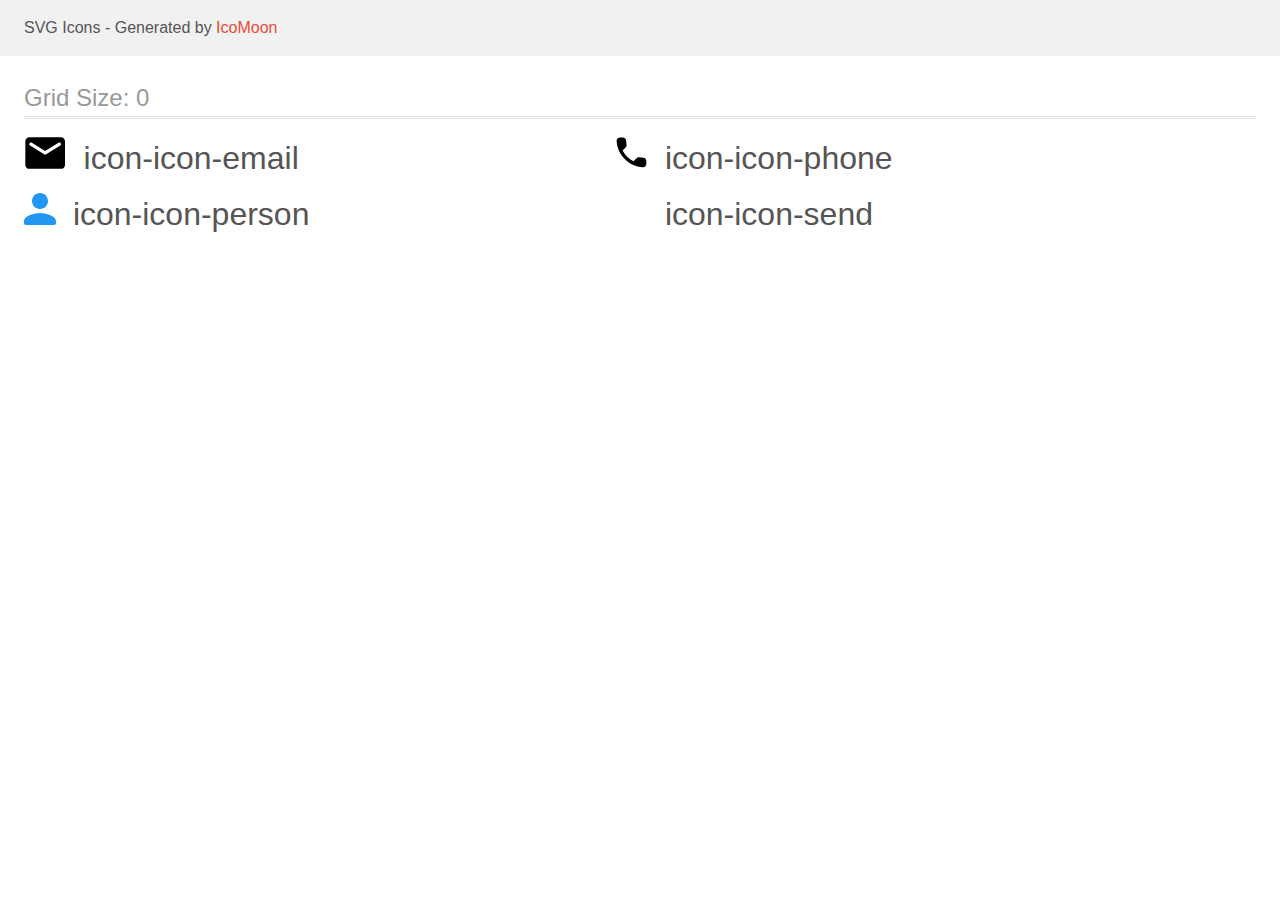
<file: images/SVG/demo.html>
<!doctype html>
<html>
<head>
    <title>IcoMoon - SVG Icons</title>
    <meta charset="utf-8">
    <meta name="viewport" content="width=device-width, initial-scale=1">
    <link rel="stylesheet" href="demo-files/demo.css">
    <link rel="stylesheet" href="style.css">
</head>
<body>
<svg aria-hidden="true" style="position: absolute; width: 0; height: 0; overflow: hidden;" version="1.1" xmlns="http://www.w3.org/2000/svg" xmlns:xlink="http://www.w3.org/1999/xlink">
<defs>
<symbol id="icon-icon-email" viewBox="0 0 43 32">
<path d="M37.333 0h-32c-2.2 0-3.98 1.8-3.98 4l-0.020 24c0 2.2 1.8 4 4 4h32c2.2 0 4-1.8 4-4v-24c0-2.2-1.8-4-4-4zM36.533 8.5l-14.14 8.84c-0.64 0.4-1.48 0.4-2.12 0l-14.14-8.84c-0.5-0.32-0.8-0.86-0.8-1.44 0-1.34 1.46-2.14 2.6-1.44l13.4 8.38 13.4-8.38c1.14-0.7 2.6 0.1 2.6 1.44 0 0.58-0.3 1.12-0.8 1.44z"></path>
</symbol>
<symbol id="icon-icon-phone" viewBox="0 0 32 32">
<path d="M27.419 20.852l-4.201-0.48c-1.009-0.116-2.002 0.232-2.713 0.943l-3.044 3.044c-4.681-2.382-8.519-6.203-10.901-10.901l3.060-3.060c0.711-0.711 1.059-1.704 0.943-2.713l-0.48-4.168c-0.198-1.671-1.604-2.928-3.292-2.928h-2.862c-1.869 0-3.424 1.555-3.308 3.424 0.877 14.126 12.174 25.407 26.284 26.284 1.869 0.116 3.424-1.439 3.424-3.308v-2.862c0.016-1.671-1.241-3.077-2.911-3.275z"></path>
</symbol>
<symbol id="icon-icon-person" viewBox="0 0 32 32">
<path fill="#2196f3" style="fill: var(--color1, #2196f3)" d="M16 16c4.42 0 8-3.58 8-8s-3.58-8-8-8c-4.42 0-8 3.58-8 8s3.58 8 8 8zM16 20c-5.34 0-16 2.68-16 8v2c0 1.1 0.9 2 2 2h28c1.1 0 2-0.9 2-2v-2c0-5.32-10.66-8-16-8z"></path>
</symbol>
<symbol id="icon-icon-send" viewBox="0 0 32 32">
<path fill="#fff" style="fill: var(--color2, #fff)" d="M32 0l-32 18 10.227 3.788 15.773-14.788-11.998 16.186 0.010 0.004-0.012-0.004v8.814l5.735-6.691 7.265 2.691 5-28z"></path>
</symbol>
</defs>
</svg>

<header class="bgc1 clearfix">
<div class="mhl">
    <p>SVG Icons - Generated by <a href="https://icomoon.io/app">IcoMoon</a></p>
</div>
</header>
    <div class="clearfix mhl ptl">
        <h1 class="mvm mtn fgc1">Grid Size: 0</h1>
        <div class="glyph fs1">
            <div class="clearfix pbs">
                <svg class="icon icon-icon-email"><use xlink:href="#icon-icon-email"></use></svg><span class="name"> icon-icon-email</span>
            </div>
        </div>
        <div class="glyph fs1">
            <div class="clearfix pbs">
                <svg class="icon icon-icon-phone"><use xlink:href="#icon-icon-phone"></use></svg><span class="name"> icon-icon-phone</span>
            </div>
        </div>
        <div class="glyph fs1">
            <div class="clearfix pbs">
                <svg class="icon icon-icon-person"><use xlink:href="#icon-icon-person"></use></svg><span class="name"> icon-icon-person</span>
            </div>
        </div>
        <div class="glyph fs1">
            <div class="clearfix pbs">
                <svg class="icon icon-icon-send"><use xlink:href="#icon-icon-send"></use></svg><span class="name"> icon-icon-send</span>
            </div>
        </div>
  </div>
<script defer src="svgxuse.js"></script>
</body>
</html>
</file>
<file: css/style.css>
:root {
  --highlight-color: #2196f3;
  --white-color: #ffffff;
  --dark-background: #191c26;
  --subtitle-color: #212121;
  --description-color: #757575;
  --icon-color: #afb1b8;
  --icon-backround: #e5e5e5;
}

body {
  font-family: 'Roboto', 'Raleway';
  font-style: normal;
  font-weight: 400;
  font-size: 14px;
  line-height: 1.71;
  background: var(--white-color);
  color: var(--subtitle-color);
}

.horizontal-list li,
ul {
  display: inline;
  padding: 0%;
}
.horizontal-list {
  display: inline;
}
.page-button {
  cursor: pointer;
  box-shadow: 0px 3px 1px rgba(0, 0, 0, 0.1), 0px 1px 2px rgba(0, 0, 0, 0.08),
    0px 2px 2px rgba(0, 0, 0, 0.12);
  border-radius: 4px;
  border: none;
  padding: 6px 22px;
}
.logo {
  font-family: 'Raleway';
  font-style: normal;
  font-weight: 700;
  font-size: 26px;
  line-height: 31px;
  letter-spacing: 1.19;
}
.section-title {
  font-weight: 700;
  font-size: 36px;
  line-height: 42px;
  letter-spacing: 1.67;
  text-align: center;
}

.unstyled-list {
  list-style-type: none;
}
.link {
  text-decoration: none;
}
/*header*/

.menu-item {
  list-style: none;
  margin-right: 50px;
}
.page-header {
  background-color: var(--white-color);
  display: flex;
  width: 100%;
  margin: 0 auto;
  max-width: 1200px;
  }
.header-left{
 display: flex;
 flex-direction: row;
 width: 50%;
 padding-left: 150px;
 align-items: center;
}
.header-right{
  width: 50%;
}
.logo {
  font-family: 'Raleway';
  font-style: normal;
  font-weight: 700;
  font-size: 26px;
  line-height: 31px;
  letter-spacing: 1.19;
  color: var(--subtitle-color);
  margin-right: 70px;
}
.logo-highlight {
  color: var(--highlight-color);
}
.main-nav {
  display: flex;
  width: 100%;
}
.main-contact{
  margin: 0 auto;
}
.main-nav-link {
  color: var(--subtitle-color);
  font-family: 'Roboto';
  font-style: normal;
  font-weight: 500;
  font-size: 14px;
  line-height: 16px;
  letter-spacing: 1.14;
}
.contact-list {
  list-style: none;
  justify-content: flex-end;
  align-items: center;
}
.contact-nav-link {
  color: var(--subtitle-color);
  margin-right: 40px;
}

/*cubic-bezier(0.4, 0, 0.2, 1)* 50ms*/

.main-nav-link:hover,
.main-nav-link:active,
.main-nav-link:focus {
  transition: cubic-bezier(0.4, 0, 0.2, 1);
  transition-duration:  50ms;
  color: var(--highlight-color);
  border-bottom: 4px solid var(--highlight-color);
  }
.contact-nav-link:hover,
.contact-nav-link:active,
.contact-nav-link:focus {
  color: var(--highlight-color);
  transition: cubic-bezier(0.4, 0, 0.2, 1);
  transition-duration:  50ms;
}

/*nu pot hune fill pe icon*/

.header-email:hover .contact-icon{
  fill: var(--highlight-color);
}
.header-phone:hover .contact-icon{
  fill: var(--highlight-color);
}
.header-icon {
  justify-content: center;
  display: flex;
}

/*Hero section*/

.hero-box {
  margin: 0 auto;
  height: 600px;
  padding-top: 200px;
  padding-bottom: 280px;
  background-image: url('../images/slider.png');
  background-repeat: no-repeat;
  margin: 0 auto;
  display: flex;
  flex-direction: column;
  justify-content: center;
  max-width: 1200px;
}
.hero-section {
  align-items: center;
  justify-content: center;
  display: flex;
}
.hero-section-title {
  text-align: center;
}
.hero-subtitle {
  color: var(--subtitle-color);
}
.hero-title {
  font-family: 'Roboto';
  font-style: normal;
  font-weight: 900;
  font-size: 44px;
  line-height: 60px;
  color: var(--white-color);
  text-align: center;
}
.hero-text {
  color: #9da4bd;
}

.hero-button {
  font-family: 'Roboto';
  font-style: normal;
  font-weight: 700;
  font-size: 16px;
  line-height: 30px;
  display: flex;
  letter-spacing: 1.88;
  background-color: var(--highlight-color);
  color: var(--white-color);
  margin: auto;
  border: none;
  cursor: pointer;
}

/*About section*/

.about-section {
  display: flex;
  flex-direction: column;
  margin: 0 auto;
  
}
.about-section-box{
   width: 100%;
  margin: 0 auto;
  max-width: 1200px;
}
.about-section li {
  margin: 0%;
}
.about-list {
  display: flex;
  list-style-type: none;
  justify-content: center;
  margin: 0;
  gap: 30px;
 }

.about-text {
  font-size: 14px;
  line-height: 1.71;
  letter-spacing: 0.03em;
}
.about-items {
  flex-direction: column;
  padding: 0px;
  width: 280px;
  gap: 100px;   
}
.about-icon{
  fill:var(--subtitle-color)

}
.about-icon:hover {
  fill: var(--highlight-color );
  transition: cubic-bezier(0.4, 0, 0.2, 1);
  transition-duration:  50ms;
}

/*Our team section*/
.our-team-box {
  margin: 0 auto;
  display: flex;
  flex-direction: column;
  padding: 0px 15px 0px 15px;
   width: 100%;
  margin: 0 auto;
}
.photo-footer {
  margin: 0%;
}
.our-team-section {  
  display: flex;
  flex-direction: column;
}
.our-team-box{
background-color: #f5f4fa;
}
.our-team-list {
  display: flex;
  flex-direction: row;
  gap: 30px;
  justify-content: center;
}
.our-team-items {
  box-shadow: 0px 2px 1px 0px #00000033;
  box-shadow: 0px 1px 1px 0px #00000024;
  box-shadow: 0px 1px 3px 0px #0000001f;
  background-color: var(--white-color);
  border-radius: 0px 0px 4px 4px
}
.our-team-image.no-gap {
  display: flex;
}
.social-list {
  display: flex;
  justify-content: center;
  gap: 10px;
}

.background-icon {
  background-color: var(--icon-backround);
  justify-content: center;
  align-items: center;
  display: flex;
  width: 280px;
  height: 120px;
  margin-top: 94px;
}
.social-icon {
  width: 20px;
  height: 20px;
  fill: currentColor;
  display: block;
}
.social-link:hover,
.social-link:active,
.social-link:focus {
  background-color: var(--highlight-color);
  color: var(--white-color);
  transition: cubic-bezier(0.4, 0, 0.2, 1);
  transition-duration:  50ms;
}
.social-link {
  width: 44px;
  height: 44px;
  display: flex;
  justify-content: center;
  align-items: center;
  color: var(--icon-color);
  background-color: var(--white-color);
  border-radius: 50%;
}
.our-team-box{
  max-width: 1200px;
}
.our-team-title {
  font-weight: 700px;
  font-size: 36px;
  line-height: 42px;
  letter-spacing: 1.67;
  display: flex;
  justify-content: center;
  align-items: center;
}
.our-team-subtitle {
  font-weight: 500;
  font-size: 16px;
  line-height: 19px;
  letter-spacing: 1.18;
  margin: 0%;
  justify-content: center;
  align-items: center;
  display: flex;
}

.our-team-text {
  font-weight: 400;
  font-size: 16px;
  line-height: 19px;
  letter-spacing: 1.18;
  color: #757575;
  display: flex;
  justify-content: center;
  align-items: center;
}

/*Regular customer section*/
.customer-section {
  padding: 94px 15px;
  margin: 0%;
}
.customer-box{
   width: 100%;
  margin: 0 auto;
  justify-content: center;
  align-content: center;
}
.customer-list {
  display: flex;
  flex-direction: row;
  justify-content: center;
  gap: 30px;
}
.customer-icon {
  width: 106px;
  height: 60px;
}
.customer-icon:hover,
.customer-icon:active,
.customer-icon:focus {
  fill: var(--highlight-color);
  transition: cubic-bezier(0.4, 0, 0.2, 1);
  transition-duration:  50ms;
}
.customer-item:hover,
.customer-item:active,
.customer-item:focus{
  border: 1px solid var(--highlight-color); 
  transition: cubic-bezier(0.4, 0, 0.2, 1);
  transition-duration:  50ms;
}
.customer-item {
  border: solid;
  border: 1px solid #afb1b8;
  border-radius: 4px;
  padding: 16px 32px;
  display: flex;
}


/*footer section*/

.page-footer {
  background: #2f303a;
  color: var(--white-color);
  align-items: center;
  width: 100%;
  margin: 0 auto;
  max-width: 1200px;
}
.adress-link {
  color: var(--white-color);
  font-style: normal;
}
.contacts-link {
  color: rgba(255, 255, 255, 0.6);
  font-style: normal;
}
.contact-list {
  display: flex;
}

.logo-footer {
  color: var(--white-color);
}

.footer-social-link {
  background-color;
  width: 44px;
  height: 44px;
  display: flex;
  justify-content: center;
  align-items: center;
  color: var(--white-color);
  background-color: rgba(255, 255, 255, 0.1);
  border-radius: 50%;}

.footer-social-link:hover,
.footer-socialsocial-link:active,
.footer-socialsocial-link:focus {
  background-color: var(--highlight-color);
  color: var(--white-color);
  transition: cubic-bezier(0.4, 0, 0.2, 1);
  transition-duration:  50ms;}

  .social-list-item{
       
  }
  .footer-left{
    display: flex;
    flex-direction: column;
    margin-left: 70px;
    width: 25%;
  }
  .footer-center{
    display: flex;
    flex-direction: column;
    width: 25%;
    align-items: flex-start;
  }
  .footer-right{
    display: flex;
    flex-direction: row;
    width: 50%;
    margin-right: 80px;
  }

.footer-adress{
text-decoration: none;
font-style: normal;
width: 100%;
display: flex;
flex-direction: row;
gap: 30px;
align-items: center;
justify-content: center;
padding: 60px 0px 60px 0px;
}

/*Modal*/

.modal{
position: fixed;
width: 100%;
height: 100%;
background-color: rgba(0, 0, 0, 0.2);
z-index: 99;
display: flex;
justify-content: center;
align-items: center;
transition: opacity 300ms linear, transform 500ms linear;
}

.inner-modal{
width: 528px;
height: 581px;
background-color: var(--white-color);
position: relative;
}
.close-modal{
  background-color: var(--white-color);
  border: 1px solid rgba(0, 0, 0, 0.1);
  border-radius: 50%;
  width: 30px;
  height: 30px;
  text-align: center;
  line-height: 30px;
  font-weight: 800;
  cursor: pointer;
  position: absolute;
  top:8px;
  right: 8px;
  display: flex;
  align-items: center;
  justify-content: center;
}
.close-icon{
  height: 11px;
width: 11px;
}
.is-hidden{
  visibility: hidden;
  opacity: 0;
  pointer-events: none;
  transform: scale(0.1);
}
.form-title {
  font-weight: 700px;
  font-size: 20px;
  line-height: 1.17;
  margin-top: 40px;
  margin-left: 41px;
  margin-bottom: 12px;
}
.label-box{
  display: flex;
  flex-direction: column;}

.contact-form {
  width: 448px;
  height: 342px;
  display: flex;
  justify-content: center;
  align-items: center;
  flex-wrap: wrap;
 
}
.form-icon {
  width: 18px;
  height: 18px;
  position: absolute;
  top: 25px;
  left: 13.5px;
  color: var(--subtitle-color);
}

.contact-form label {
  flex: 1 0 100%;
  font-size: 12px;
  font-weight: 400px;
  line-height: 1.17;
  color: var(--paragraph-color);
  margin-bottom: 10px;
  margin-left: 75px;
  position: relative;
}
.contact-form input {
  border-radius: 4px;
  background-color: var(--white-color);
  width: 448px;
  height: 40px;
  border: 1px solid rgba(33, 33, 33, 0.2);
  border-radius: 4px;
  padding-left: 40px;
}
.contact-form-input:focus-within,.contact-form textarea:focus-within{
  outline: none;
  background-color: var(--white-color);
  border: 1px solid var(--highlight-color);
  box-shadow: 0 2 1 0 rgba(0, 0, 0, 0.2), 0 1 1 0 rgba(0, 0, 0, 0.14),
    0 1 3 0 rgba(0, 0, 0, 0.12);
  cursor: pointer;
}
/* Nu functioneaza focus pe svg*/

.contact-form-input:focus-within .form-icon{
  fill: var(--highlight-color);
  transition: cubic-bezier(0.4, 0, 0.2, 1);
  transition-duration:  50ms;
}
.contact-form textarea:focus ::placeholder {
  color: var(--highlight-color);
  transition: cubic-bezier(0.4, 0, 0.2, 1);
  transition-duration:  50ms;
}
.contact-form textarea {
  width: 448px;
  height: 120px;
  resize: none;
  margin-top: 4px;
  border: 1px solid rgba(33, 33, 33, 0.2);
  border-radius: 4px;
}
.contact-form textarea::placeholder {
  padding: 12px 16px;
}
.form-link {
  color: var(--highlight-color);
  font-size: 14px;
  line-height: 1.71;
  padding: 0;
}
.form-agreement {
  font-size: 14px;
  line-height: 1.71;
  position: relative;
  cursor: pointer;
}
.inner-modal .form-button {
  margin-left: 164px;
}

.form-button {
  width: 200px;
  height: 50px;
  font-size: 16px;
  font-weight: 700px;
  line-height: 1.875;
  text-align: center;
  color: var(--white-color);
  background-color: var(--highlight-color);
  border-radius: 4px;
  box-shadow: 0px 1px 3px rgba(0, 0, 0, 0.12), 0px 1px 1px rgba(0, 0, 0, 0.14), 0px 2px 1px rgba(0, 0, 0, 0.2);
  border-style: none;
  position: relative;
  top: 30px;  
  cursor: pointer;
}
.box-button{
  width: 100%;
  display: flex;
  position: absolute;
}
.checkbox-vector {
  width: 11px;
  height: 8px;
  fill: var(--white-color);
}
.checkbox-replace {
  display: inline-flex;
  justify-content: center;
  align-items: center;
  width: 16px;
  height: 16px;
  margin-left: 40px;
  margin-right: 7px;
  margin-top: 25px;
  border: 2px solid #414141;
  border-radius: 2px;
}

input[type="checkbox"]:checked+.checkbox-replace {
  background-color: var(--highlight-color);
  border: 1px solid var(--highlight-color);
}

input[type="checkbox"] {
display: none;
}
.email-icon {
  fill: var(--white-color);
  height: 20px;
  width: 20px;
  position: absolute;
  top: 13px;
  right: 12px;
  bottom: 13px;
}
.email-section {
  height: 50px;
  width: 280px;
  font-size: 16px;
  line-height: 1.25;
  color: var(--subtitle-color);
  background-color: var(--white-color);
  border: 1px solid rgba(33, 33, 33, 0.2);
  border-radius: 4px;
  box-shadow: 0px 4px 4px 0px rgba(0, 0, 0, 0.15);
  margin-right: 12px;
}
.form-button-footer {
  width: 180px;
  height: 50px;
  font-size: 16px;
  font-weight: 700px;
  line-height: 1.875;
  text-align: center;
  color: var(--white-color);
  background-color: var(--highlight-color);
  border-color: var(--highlight-color);
  border-radius: 4px;
  box-shadow: 0px 4px 4px 0px rgba(0, 0, 0, 0.15);
  position: relative;
  cursor: pointer;
}
.subscribe{

}
/*Portfolio*/

.product-section{
  width: 100%;
  margin: 0 auto;
  display: flex; 
  justify-content: center;
}
.product-list{
  display: flex;
  flex-direction: row;
  flex-wrap: wrap;
  justify-content: center;
  gap: 20px;
}

/*nu inteleg cum fac sa functioneze flex basis*/

.product-list > li{
  max-width: 350px;
}
.product-container{
  display: flex;
  flex-direction: column;
  max-width: 1200px;
}
.product-list-item {
 display: inline-block;
 background: var(--white-color);
 border: 1px solid #eeeeee;
 margin-bottom: 20px;
 cursor: pointer;
 
}
.product-list-item:hover,
.product-list-item:active,
.product-list-item:focus {
 background: #ffffff;
 border: 1px solid #eeeeee;
 box-shadow: 0px 1px 1px rgba(0, 0, 0, 0.12), 0px 4px 4px rgba(0, 0, 0, 0.06),
   1px 4px 6px rgba(0, 0, 0, 0.16);
  transition: cubic-bezier(0.4, 0, 0.2, 1);
  transition-duration:  50ms;
}
.product-button {
 display: flex;
 justify-content: center;
 padding-top: 70px;
 padding-bottom: 30px;
 cursor: pointer;
}
.product-title {
 margin-left: 24px;
}
.product-description {
 margin-left: 24px;
}
.page-button:hover,
.page-button:active,
.page-button:focus {
 background-color: var(--highlight-color);
 color: var(--white-color);
 border: none;
 transition: cubic-bezier(0.4, 0, 0.2, 1);
 transition-duration:  50ms;
}
.overlay{
 background-color: rgba(33, 150, 243, 0.9);
 position: absolute;
 top: -1%;
 left: 1%;
 width: 100%;
 height: 100%;
 transform:translateY(-100%);
 transition: transform 300ms ease-out;
}
.product-box:hover .overlay{ 
 transform: translateY(0%);
 transition: transform 300ms ease-in;
}
.overlay-text{
 width: 346px;
 color: var(--white-color);
 padding: 64px 24px 91px 24px;
 font-weight: 400;
 font-size: 18px;
 line-height: 1.55;
 letter-spacing: 0.03em;
 margin: 0%;
}
.product-box{
 background-color: var(--white-color);
 position: relative;
 overflow: hidden;
 }
</file>
<file: images/demo-files/demo.css>
body {
  padding: 0;
  margin: 0;
  font-family: sans-serif;
  font-size: 1em;
  line-height: 1.5;
  color: #555;
  background: #fff;
}
h1 {
  font-size: 1.5em;
  font-weight: normal;
  box-shadow: 0 1px #ddd, 0 2px #fff, 0 3px #ddd;
}
small {
  font-size: .66666667em;
}
a {
  color: #e74c3c;
  text-decoration: none;
}
a:hover, a:focus {
  box-shadow: 0 1px #e74c3c;
}
.bshadow0, input {
  box-shadow: inset 0 -2px #e7e7e7;
}
input:hover {
  box-shadow: inset 0 -2px #ccc;
}
input, fieldset {
  font-size: 1em;
  margin: 0;
  padding: 0;
  border: 0;
}
input {
  color: inherit;
  line-height: 1.5;
  height: 1.5em;
  padding: .25em 0;
}
input:focus {
  outline: none;
  box-shadow: inset 0 -2px #449fdb;
}
.glyph {
  font-size: 16px;
  margin-right: 1.5em;
  float: left;
  width: 17em;
}
svg {
  color: #000;
}
.liga {
  width: 80%;
  width: calc(100% - 2.5em);
}
.talign-right {
  text-align: right;
}
.talign-center {
  text-align: center;
}
.bgc1 {
  background: #f1f1f1;
}
.fgc0 {
  color: #000;
}
.fgc1 {
  color: #999;
}
p {
  margin-top: 1em;
  margin-bottom: 1em;
}
.mvm {
  margin-top: .75em;
  margin-bottom: .75em;
}
.mtn {
  margin-top: 0;
}
.mtl, .mal {
  margin-top: 1.5em;
}
.mbl, .mal {
  margin-bottom: 1.5em;
}
.mal, .mhl {
  margin-left: 1.5em;
  margin-right: 1.5em;
}
.mhmm {
  margin-left: 1em;
  margin-right: 1em;
}
.ptl {
  padding-top: 1.5em;
}
.pbs, .pvs {
  padding-bottom: .25em;
}
.pvs, .pts {
  padding-top: .25em;
}
.unit {
  float: left;
}
.unitRight {
  float: right;
}
.size1of2 {
  width: 50%;
}
.size1of1 {
  width: 100%;
}
.clearfix:before, .clearfix:after {
  content: " ";
  display: table;
}
.clearfix:after {
  clear: both;
}
.hidden-true {
  display: none;
}
.textbox0 {
  width: 3em;
  background: #f1f1f1;
  padding: .25em .5em;
  line-height: 1.5;
  height: 1.5em;
}
.fs0 {
  font-size: 16px;
}
.fs1 {
  font-size: 32px;
}
.fs2 {
  font-size: 32px;
}
.name {
  margin-left: .25em;
}
</file>
<file: images/style.css>
.icon {
  display: inline-block;
  width: 1em;
  height: 1em;
  stroke-width: 0;
  stroke: currentColor;
  fill: currentColor;
}

/* ==========================================
Single-colored icons can be modified like so:
.icon-name {
  font-size: 32px;
  color: red;
}
========================================== */

.icon-envelope {
  width: 1.3330078125em;
}

.icon-logo1 {
  width: 1.7666015625em;
}

.icon-logo2 {
  width: 1.7666015625em;
}

.icon-logo3 {
  width: 1.7666015625em;
}

.icon-logo4 {
  width: 1.7666015625em;
}

.icon-logo5 {
  width: 1.7666015625em;
}

.icon-logo {
  width: 1.7666015625em;
}

.icon-smartphone {
  width: 0.625em;
}
</file>
<file: images/SVG/demo-files/demo.css>
body {
  padding: 0;
  margin: 0;
  font-family: sans-serif;
  font-size: 1em;
  line-height: 1.5;
  color: #555;
  background: #fff;
}
h1 {
  font-size: 1.5em;
  font-weight: normal;
  box-shadow: 0 1px #ddd, 0 2px #fff, 0 3px #ddd;
}
small {
  font-size: .66666667em;
}
a {
  color: #e74c3c;
  text-decoration: none;
}
a:hover, a:focus {
  box-shadow: 0 1px #e74c3c;
}
.bshadow0, input {
  box-shadow: inset 0 -2px #e7e7e7;
}
input:hover {
  box-shadow: inset 0 -2px #ccc;
}
input, fieldset {
  font-size: 1em;
  margin: 0;
  padding: 0;
  border: 0;
}
input {
  color: inherit;
  line-height: 1.5;
  height: 1.5em;
  padding: .25em 0;
}
input:focus {
  outline: none;
  box-shadow: inset 0 -2px #449fdb;
}
.glyph {
  font-size: 16px;
  margin-right: 1.5em;
  float: left;
  width: 17em;
}
svg {
  color: #000;
}
.liga {
  width: 80%;
  width: calc(100% - 2.5em);
}
.talign-right {
  text-align: right;
}
.talign-center {
  text-align: center;
}
.bgc1 {
  background: #f1f1f1;
}
.fgc0 {
  color: #000;
}
.fgc1 {
  color: #999;
}
p {
  margin-top: 1em;
  margin-bottom: 1em;
}
.mvm {
  margin-top: .75em;
  margin-bottom: .75em;
}
.mtn {
  margin-top: 0;
}
.mtl, .mal {
  margin-top: 1.5em;
}
.mbl, .mal {
  margin-bottom: 1.5em;
}
.mal, .mhl {
  margin-left: 1.5em;
  margin-right: 1.5em;
}
.mhmm {
  margin-left: 1em;
  margin-right: 1em;
}
.ptl {
  padding-top: 1.5em;
}
.pbs, .pvs {
  padding-bottom: .25em;
}
.pvs, .pts {
  padding-top: .25em;
}
.unit {
  float: left;
}
.unitRight {
  float: right;
}
.size1of2 {
  width: 50%;
}
.size1of1 {
  width: 100%;
}
.clearfix:before, .clearfix:after {
  content: " ";
  display: table;
}
.clearfix:after {
  clear: both;
}
.hidden-true {
  display: none;
}
.textbox0 {
  width: 3em;
  background: #f1f1f1;
  padding: .25em .5em;
  line-height: 1.5;
  height: 1.5em;
}
.fs0 {
  font-size: 16px;
}
.fs1 {
  font-size: 32px;
}
.name {
  margin-left: .25em;
}
</file>
<file: images/SVG/style.css>
.icon {
  display: inline-block;
  width: 1em;
  height: 1em;
  stroke-width: 0;
  stroke: currentColor;
  fill: currentColor;
}

/* ==========================================
Single-colored icons can be modified like so:
.icon-name {
  font-size: 32px;
  color: red;
}
========================================== */

.icon-icon-email {
  width: 1.3330078125em;
}
</file>
